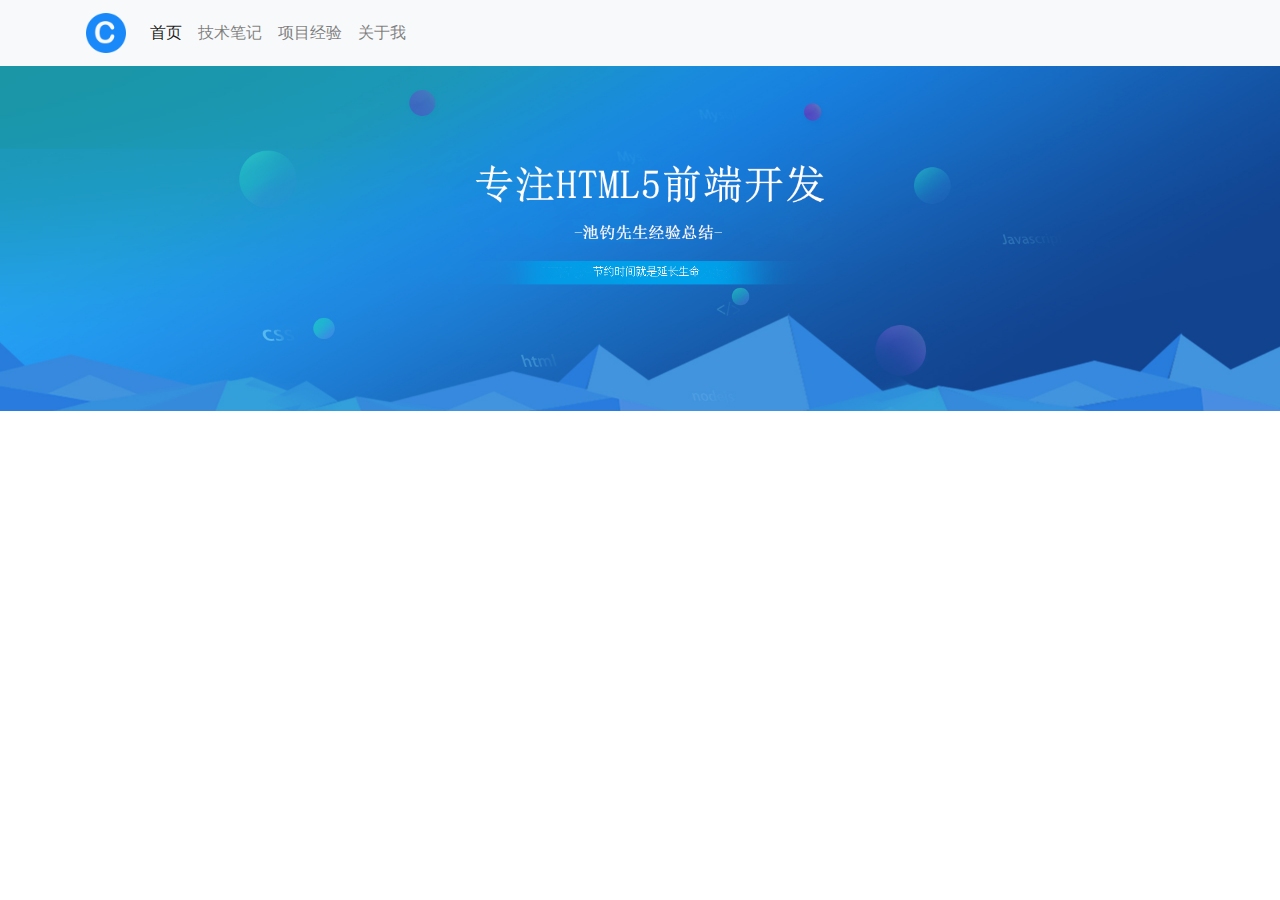
<file: index.html>
<!DOCTYPE html>
<html lang="en">

<head>
    <meta charset="UTF-8">
    <meta name="viewport" content="width=device-width, initial-scale=1.0">

    <!-- 样式引入 -->
    <link rel="stylesheet" href="./assets/css/bootstrap.css">
    <link rel="stylesheet" href="./assets/css/index.min.css">


    <title>池钓先生的空间</title>
</head>

<body>
    <!-- 加载中... -->
    <div class="loader-holder">
		<div class="loader">
			<div class="side"></div>
			<div class="side"></div>
			<div class="side"></div>
			<div class="side"></div>
			<div class="side"></div>
			<div class="side"></div>
			<div class="side"></div>
			<div class="side"></div>
		</div>
    </div>
    
    <!-- 导航条标签开始 -->
    <div class="nav_bar_ w-100 d-block d-lg-none">
        <nav class="navbar navbar-expand-lg navbar-light bg-light">
            <a class="navbar-brand" href="#"><img src="./assets/images/logo.png" class="logo_" alt=""></a>
            <button class="navbar-toggler" type="button" data-toggle="collapse" data-target="#navbarNavDropdown"
                aria-controls="navbarNavDropdown" aria-expanded="false" aria-label="Toggle navigation">
                <span class="navbar-toggler-icon"></span>
            </button>
            <div class="collapse navbar-collapse" id="navbarNavDropdown">
                <ul class="navbar-nav">
                    <li class="nav-item active">
                        <a class="nav-link" href="#">首页 <span class="sr-only">(current)</span></a>
                    </li>
                    <li class="nav-item">
                        <a class="nav-link" href="#">技术笔记</a>
                    </li>
                    <li class="nav-item">
                        <a class="nav-link" href="#">项目经验</a>
                    </li>
                    <li class="nav-item">
                        <a class="nav-link" href="#">关于我</a>
                    </li>
                </ul>
            </div>
        </nav>
    </div>
    <div class="nav_bar_ w-100 d-none d-lg-block">
        <nav class="navbar navbar-expand-lg navbar-light bg-light container">
            <a class="navbar-brand" href="#"><img src="./assets/images/logo.png" class="logo_" alt=""></a>
            <div class="collapse navbar-collapse" id="navbarNavDropdown">
                <ul class="navbar-nav">
                    <li class="nav-item active">
                        <a class="nav-link" href="#">首页 <span class="sr-only">(current)</span></a>
                    </li>
                    <li class="nav-item">
                        <a class="nav-link" href="#">技术笔记</a>
                    </li>
                    <li class="nav-item">
                        <a class="nav-link" href="#">项目经验</a>
                    </li>
                    <li class="nav-item">
                        <a class="nav-link" href="#">关于我</a>
                    </li>
                </ul>
            </div>
        </nav>
    </div>
    <!-- 导航条标签结束 -->

    <!-- 背景板标签开始 -->
    <div class="jumbotron jumbotron-fluid">
        <img class="banner_ banner_02_ d-none d-lg-block" src="./assets/images/banner_02.png" alt="">
        <img class="banner_ banner_03_ d-block d-lg-none" src="./assets/images/banner_03.png" alt="">
    </div>
    <!-- 背景板标签结束 -->



    <!-- js文件引入 -->
    <script src="./assets/js/jquery.js"></script>
    <script src="./assets/js/popper.js"></script>
    <script src="./assets/js/bootstrap.js"></script>
    <script src="./assets/js/index.js"></script>
</body>

</html>
</file>
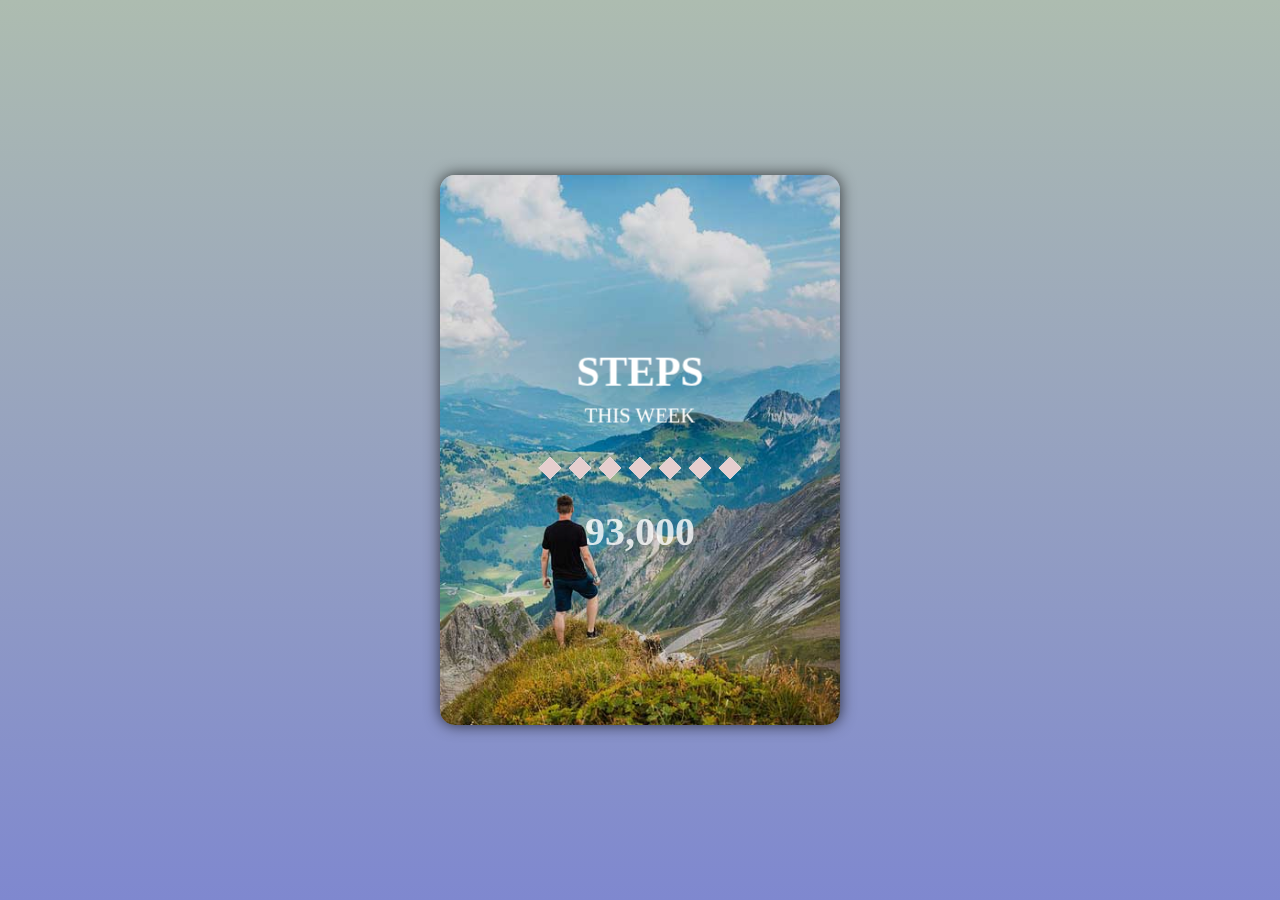
<file: projects/3D柱状图统计表.html>
<!DOCTYPE html>
<html lang="en">
<head>
    <meta charset="UTF-8">
    <meta name="viewport" content="width=device-width, initial-scale=1.0">
    <title>3D柱形统计表</title>

    <style>
        * {
            margin: 0;
            padding: 0;
            user-select: none;
            font-family: 'Asar', serif;
        }

        html,
        body {
            width: 100%;
            height: 100%;
            overflow: hidden;
            transform-style: preserve-3d;
        }

        .page {
            background: linear-gradient(to top,rgba(127, 136, 207),rgb(173, 188, 176));
            width: 100%;
            height: 100%;
            display: flex;
            justify-content: center;
            align-items: center;
        }

        .box {
            perspective: 1500px;
            transform-style: preserve-3d;
            display: flex;
            justify-content: center;
            align-items: center;
        }

        .card {
            width: 250px;
            height: 300px;
            background-image: url("./assets/images/bg.jpg");
            background-size: cover;
            border-radius: 10px;
            box-shadow: 0 0 10px 0px rgba(0, 0, 0, .7);
            
            display: flex;
            flex-direction: column;
            justify-content: center;
            align-items: center;
            
            transition: all .6s;
            transform-style: preserve-3d;
        }

        .bgp {
            width: 100%;
            height: 100%;
            background-color: #000;
            border-radius: 10px;
            position: absolute;
            
            transition: all .6s;
            transform: translateZ(-20px);
        }

        .shade {
            width: 100%;
            height: 100%;
            background-color: rgba(0,0,0,.12);
            border-radius: 10px;
            position: absolute;

            transition: all .6s;
        }

        .text {
            color: white;
            
        }

        h2 {
            font-size: 30px;
            line-height: 45px;
            transform: translateZ(60px);
            transition: all .6s;
        }

        p {
            transition: all .6s;
            transform: translateZ(50px);
        }

        h3 {
            font-size: 28px;
            transition: all .6s;
            opacity: .8;
        }

        .chart {
            /* background-color: red; */
            width: 100%;
            height: 50px;

            display: flex;
            justify-content: center;
            align-items: center;
            transform-style: preserve-3d;
        }

        .bar {
            background-color: #fff;
            width: 16px;
            height: 16px;
            margin: 7px;

            transform-style: preserve-3d;
            transform: rotateZ(-45deg);
        }

        .bar span {
            background: linear-gradient(to right, #a3bacc,#cbc4ca);
            display: block;
            width: 0px;
            height: 16px;
            text-align: right;
            overflow: hidden;

            transform-origin: left;
            transform: rotateY(-90deg);
            transition: all .6s;
        }

        .bar::before {
            content: "";
            background: linear-gradient(to right, #a3bacc,#cbc4ca);
            display: block;
            width: 0px;
            height: 16px;
            position: absolute;

            transform-origin: left;
            transform: rotateY(-90deg) rotateX(-90deg) translateY(8px) translateZ(8px);
            transition: all .6s;
        }

        .bar::after {
            background-color: #e6cece;
            content: "";
            display: block;
            width: 16px;
            height: 16px;

            transform: translateY(-16px) translateZ(0px);
            transition: all .6s;
        }

        @media (min-height: 600px) {
            .card {
                width: 400px;
                height: 550px;
                border-radius: 15px;
                box-shadow: 0 0 15px 0px rgba(0, 0, 0, .7);
            }

            .bgp {
                width: 100%;
                height: 100%;
                border-radius: 15px;
                background-color: #000;
            }

            .shade {
                width: 100%;
                height: 100%;
                background-color: rgba(0,0,0,.12);
                border-radius: 15px;
            }

            h2 {
                font-size: 40px;
                line-height: 60px;
            }

            p {
                font-size: 20px;
            }

            h3 {
                font-size: 40px;
            }

            .chart {
                height: 80px;
            }
        }

        .changecard {
            transform: rotateX(65deg) translate3d(0px,100px,-50px);
        }

        .changebgp {
            transform: translateZ(-20px);
            box-shadow: 0 0 30px 5px rgba(0, 0, 0, 1);
        }

        .changeshade {
            background-color: rgba(49, 55, 82,.65);
        }

        .steps {
            opacity: 0;
        }

        .num {
            transform: translateZ(35px) translateY(70px);
        }

        .width200 {
            width: 200px;
        }

        .width100 {
            width: 100px;
        }

        .width150 {
            width: 150px;
        }

        .width240 {
            width: 240px;
        }

        .width70 {
            width: 70px;
        }
    </style>

</head>
<body>
    <div class="page">
        <div class="box">
            <div class="card">
                <div class="shade"></div>
                <div class="bgp"></div>

                <h2 class="text">STEPS</h2>
                <p class="text">THIS WEEK</p>
                <div class="chart">
                    <div class="bar bar1"><span>20,000</span></div>
                    <div class="bar bar2"><span>10,000</span></div>
                    <div class="bar bar3"><span>15,000</span></div>
                    <div class="bar bar4"><span>24,000</span></div>
                    <div class="bar bar5"><span>7,000</span></div>
                    <div class="bar bar6"><span>7,000</span></div>
                    <div class="bar bar7"><span>10,000</span></div>
                </div>
                <h3 class="text">93,000</h3>
            </div>    
        </div>
    </div>
</body>

<script>
    let page = document.querySelector('.page');
    let card = document.querySelector('.card');
    let shade = document.querySelector('.shade');
    let bgp = document.querySelector('.bgp');
    let h2 = document.querySelector('h2');
    let p = document.querySelector('p');
    let h3 = document.querySelector('h3');
    let span = document.querySelectorAll('span');
    let bars = document.querySelectorAll('.bar');

    let flag = true;
    let arr = [200,100,150,240,70,70,100];

    page.addEventListener('click', change);

    function change () {
        card.classList.toggle('changecard')
        bgp.classList.toggle('changebgp')
        shade.classList.toggle('changeshade')
        h2.classList.toggle('steps');
        p.classList.toggle('steps');
        h3.classList.toggle('num');

        if (flag) {
            flag = !flag;
            
            document.styleSheets[0].addRule('.bar1::before','width:'+arr[0]+'px');
            document.styleSheets[0].addRule('.bar2::before','width:'+arr[1]+'px');
            document.styleSheets[0].addRule('.bar3::before','width:'+arr[2]+'px');
            document.styleSheets[0].addRule('.bar4::before','width:'+arr[3]+'px');
            document.styleSheets[0].addRule('.bar5::before','width:'+arr[4]+'px');
            document.styleSheets[0].addRule('.bar6::before','width:'+arr[5]+'px');
            document.styleSheets[0].addRule('.bar7::before','width:'+arr[6]+'px');

            document.styleSheets[0].addRule('.bar1::after','transform: translateY(-16px) translateZ('+arr[0]+'px);');
            document.styleSheets[0].addRule('.bar2::after','transform: translateY(-16px) translateZ('+arr[1]+'px);');
            document.styleSheets[0].addRule('.bar3::after','transform: translateY(-16px) translateZ('+arr[2]+'px);');
            document.styleSheets[0].addRule('.bar4::after','transform: translateY(-16px) translateZ('+arr[3]+'px);');
            document.styleSheets[0].addRule('.bar5::after','transform: translateY(-16px) translateZ('+arr[4]+'px);');
            document.styleSheets[0].addRule('.bar6::after','transform: translateY(-16px) translateZ('+arr[5]+'px);');
            document.styleSheets[0].addRule('.bar7::after','transform: translateY(-16px) translateZ('+arr[6]+'px);');

            for ( let i = 0; i < arr.length; i ++ ) {
                span[i].style.width = arr[i] + 'px';
                bars[i].style.transform = 'rotateZ(-60deg)';
            }

            return
        }

        if (!flag) {
            flag = !flag;

            for ( let i = 0; i < arr.length; i ++ ) {
                span[i].style.width = 0 + 'px';
                document.styleSheets[0].addRule('.bar::before','width:0px');
                document.styleSheets[0].addRule('.bar::after','transform: translateY(-16px) translateZ(0px);');
                bars[i].style.transform = 'rotateZ(-45deg)';
            }

            return
        }
    }
</script>

</html>
</file>
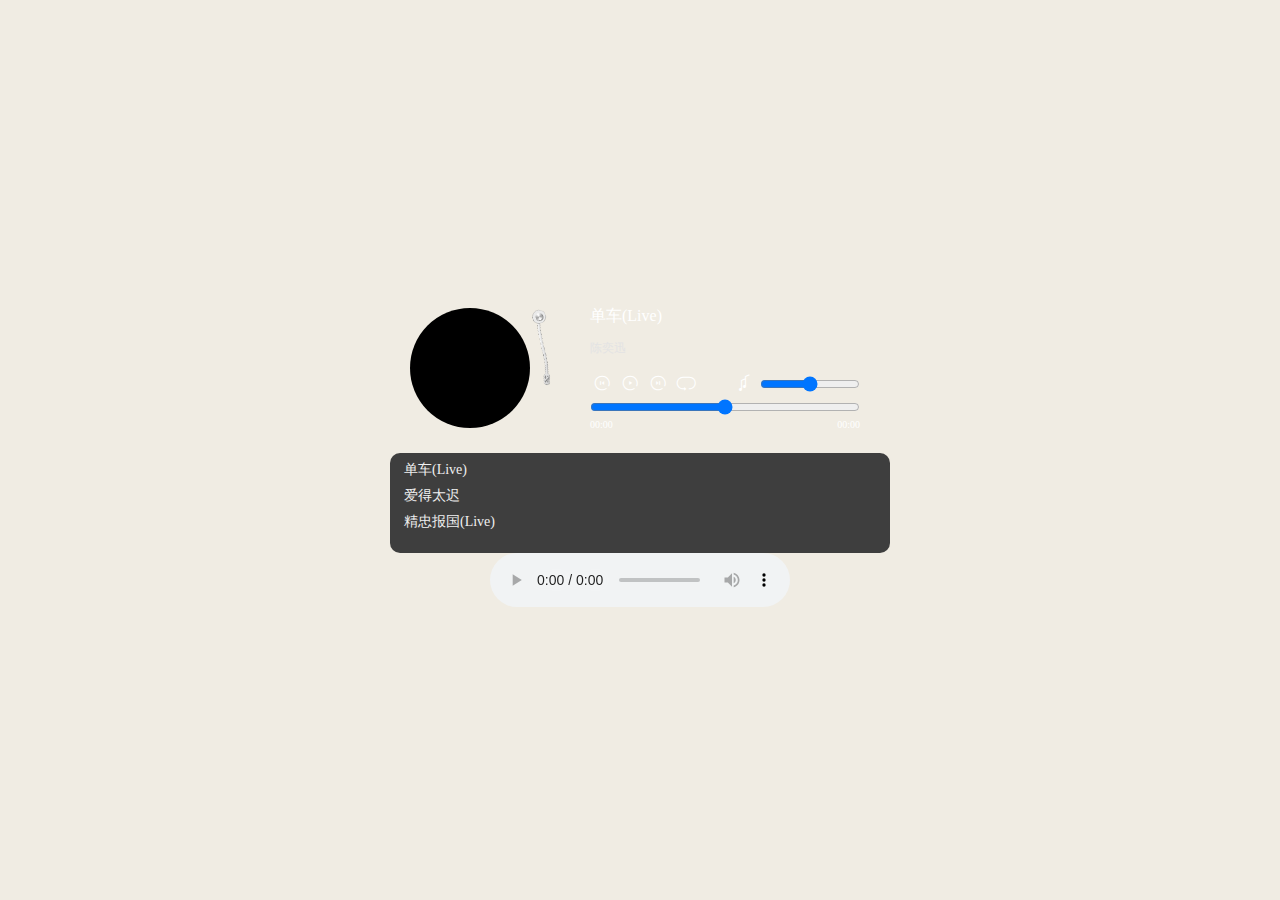
<file: projects/audioplayer.html>
<!DOCTYPE html>
<html lang="en">
<head>
    <meta charset="UTF-8">
    <meta name="viewport" content="width=device-width, initial-scale=1.0">
    <link rel="stylesheet" href="./assets/css/audioplayer.css">
    <script src="./assets/js/audioplayer.js"></script>
    
    <title>CDmusic</title>
</head>
<body>

    <div class="contain">
        <div class="audio">
            <div class="bg"></div>
            <div class="disk">
                <div class="singer"></div>
                <div class="cdtou"></div>
            </div>

            <div class="details">
                <div class="name"></div>
                <div class="singername"></div>
                <div class="controlsbox">
                    <div class="key">
                        <div class="controls">
                            <span class="iconfont" id="previouw">&#xe60d;</span>
                            <span class="iconfont" id="play">&#xe60e;</span>
                            <span class="iconfont" id="next">&#xe610;</span>
                            <span class="iconfont" id="loop">&#xe611;</span>
                        </div>
                        <div class="volume">
                            <span class="iconfont">&#xe612;</span>
                            <input type="range">
                        </div>
                    </div>

                    <div class="progressbar">
                        <input type="range">
                        <div class="time">
                            <span class="start">00:00</span>
                            <span class="stop">00:00</span>
                        </div>
                    </div>
                </div>
            </div>
        </div>

        <div class="list">
            <ul>

            </ul>
        </div>

        <audio controls id="audio" preload="auto" src="https://music.163.com/song/media/outer/url?id=5240533"></audio>
    </div>

</body>
</html>
</file>
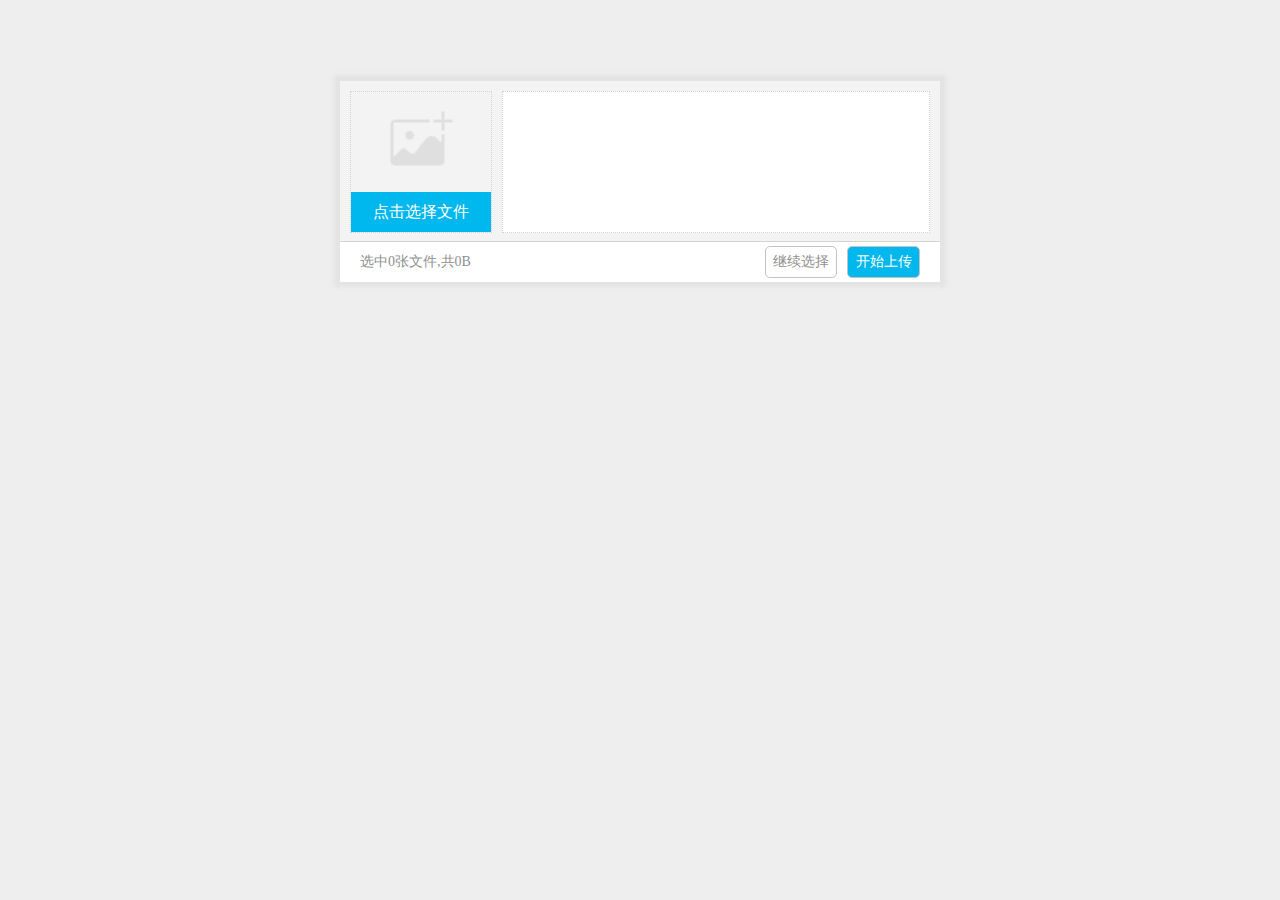
<file: projects/图片上传.html>
<!DOCTYPE html>
<html lang="en">

<head>
    <meta charset="UTF-8">
    <meta name="viewport" content="width=device-width, initial-scale=1.0">
    <title>图片上传</title>

    <style>
        * {
            margin: 0;
            padding: 0;
            user-select: none;
            list-style-type: none;
        }

        body {
            background-color: #eee;
        }

        .container-box {
            background-color: #f3f3f3;
            width: 600px;
            height: 200px;
            margin: 80px auto;
            border: 1px solid #e3e3e3;
            box-shadow: 0 0 5px 5px #e3e3e3;
            display: flex;
            flex-wrap: wrap;
        }

        .upload-box {
            width: 600px;
            height: 160px;
            display: flex;
        }

        .upload {
            width: 140px;
            height: 140px;
            border: 1px dotted #d3d3d3;
            margin: 10px;
            background-image: url('./assets/images/add_img.png');
            background-repeat: no-repeat;
            background-position: 50% 20%;
            position: relative;
        }

        #inputBox {
            width: 100%;
            height: 40px;
            opacity: 0;
            position: absolute;
            bottom: 0;
        }

        .upload-text {
            position: absolute;
            bottom: 0;
            width: 100%;
            height: 40px;
            line-height: 40px;
            text-align: center;
            color: #fff;
            background-color: #00b7ee;
            cursor: pointer;
        }

        .upload-text:hover {
            background-color: #00a2d4;
        }

        .preview {
            background-color: #fff;
            height: 140px;
            flex: 1;
            margin: 10px;
            margin-left: 0;
            border: 1px dotted #d3d3d3;
            display: flex;
            flex-wrap: wrap;
            justify-content: space-evenly;
            align-items: center;
            overflow: auto;
        }

        .preview img {
            width: 80px;
            height: 80px;
            cursor: pointer;
        }

        .preview li {
            position: relative;
            border: 1px solid skyblue;
        }

        .preview .del {
            display: block;
            position: absolute;
            top: 0;
            right: 0;
            width: 20px;
            height: 20px;
            border-bottom-left-radius: 30px;
            text-align: right;
            font-size: 16px;
            line-height: 16px;
            background-color: skyblue;
            cursor: pointer;
        }

        .state-box {
            background-color: #fff;
            width: 600px;
            height: 40px;
            border-top: 1px solid #d3d3d3;
            padding-right: 10px;
            font-size: 14px;
            color: #909090;
            display: flex;
        }

        .prompt {
            flex: 6;
            text-indent: 20px;
            line-height: 40px;
        }

        .btn {
            flex: 1;
            border: 1px solid #c3c3c3;
            height: 30px;
            line-height: 30px;
            text-align: center;
            align-self: center;
            margin-right: 10px;
            border-radius: 5px;
            cursor: pointer;
        }

        .uploading {
            background-color: #00b7ee;
            color: #fff;
        }

        .choose:hover {
            color: #333;
            border: 1px solid #333;
        }

        .uploading:hover {
            background-color: #00a2d4;
        }
    </style>
</head>

<body>

    <div class="container-box">
        <div class="upload-box">
            <div class="upload">
                <input type="file" id="inputBox" accept=".jpg, .jpeg, .png" multiple>
                <div class="upload-text">点击选择文件</div>
            </div>
            <!-- <div class="preview"></div> -->
            <ul class="preview">

            </ul>
        </div>
        <div class="state-box">
            <label class="prompt">选中0张文件,共0B</label>
            <span class="choose btn">继续选择</span>
            <span class="uploading btn">开始上传</span>
        </div>
    </div>

    <script>
        class Upload {
            constructor() {
                this.size = 0,
                    this.num = 0
            }
            clickAdd() {
                let _this = this;
                let sum = 0;
                let uploadText = document.querySelector('.upload-text');
                let inputBox = document.querySelector('#inputBox');
                let choose = document.querySelector('.choose');

                uploadText.onclick = () => {
                    inputBox.click();
                }

                inputBox.addEventListener('change', function () {

                    // Array.from(inputBox.files).map((v,i) => {
                    //     console.log(v)
                    //     console.log(i)
                    //     let reader = new FileReader();
                    //     reader.readAsDataURL(v);
                    //     reader.onload = function() {
                    //         console.log(this.result);
                    //     }
                    // })

                    let prompt = document.querySelector('.prompt');
                    for (let i = 0; i < inputBox.files.length; i++) {
                        if (inputBox.files[i].size >= 1 * 1024 * 1024) {
                            continue
                        }
                        _this.size += inputBox.files[i].size;
                        let reader = new FileReader();
                        reader.readAsDataURL(inputBox.files[i]);
                        reader.onload = function () {
                            _this.createImg(this.result, inputBox.files[i].size)
                        }
                        sum = i;
                    }
                    _this.num += sum + 1;
                    prompt.innerHTML = `新增${_this.num}张文件,共${_this.size}B`;
                })
                choose.onclick = () => {
                    inputBox.click();
                }
            }
            createImg(src, size) {
                let ul = document.querySelector('.preview');
                let li = document.createElement('li');
                let img = document.createElement('img');
                let div = document.createElement('div');
                div.className = 'del';
                div.innerHTML = '✘';
                img.src = src;
                img.setAttribute('size', size);
                li.appendChild(div);
                li.appendChild(img);
                ul.appendChild(li);

                this.delImg();
                this.enlarge();
            }
            delImg() {
                let _this = this;
                let del = document.querySelectorAll('.del');
                let prompt = document.querySelector('.prompt');

                Array.from(del).map(v => {
                    v.onclick = () => {
                        v.parentElement.remove();
                        let img = v.nextElementSibling;
                        _this.num--;
                        _this.size = _this.size - img.getAttribute('size');

                        prompt.innerHTML = `新增${_this.num}张文件,共${_this.size}B`;
                    }
                })
            }
            enlarge() {
                let img = document.querySelectorAll('img');

                Array.from(img).map(v => {
                    v.onclick = () => {
                        let body = document.querySelector('body');
                        let bg = document.createElement('div');
                        let img = document.createElement('img');
                        img.src = v.src;
                        bg.style = 'width:100vw;height:100vh;background-color:rgba(0,0,0,.2);position:absolute;top:0;left:0;display:flex;justify-content:center;align-items:center;'
                        bg.appendChild(img);
                        body.appendChild(bg);

                        bg.onclick = () => {
                            bg.remove();
                        }
                    }
                })
            }
        }

        let upload = new Upload();
        upload.clickAdd();
    </script>
</body>

</html>
</file>
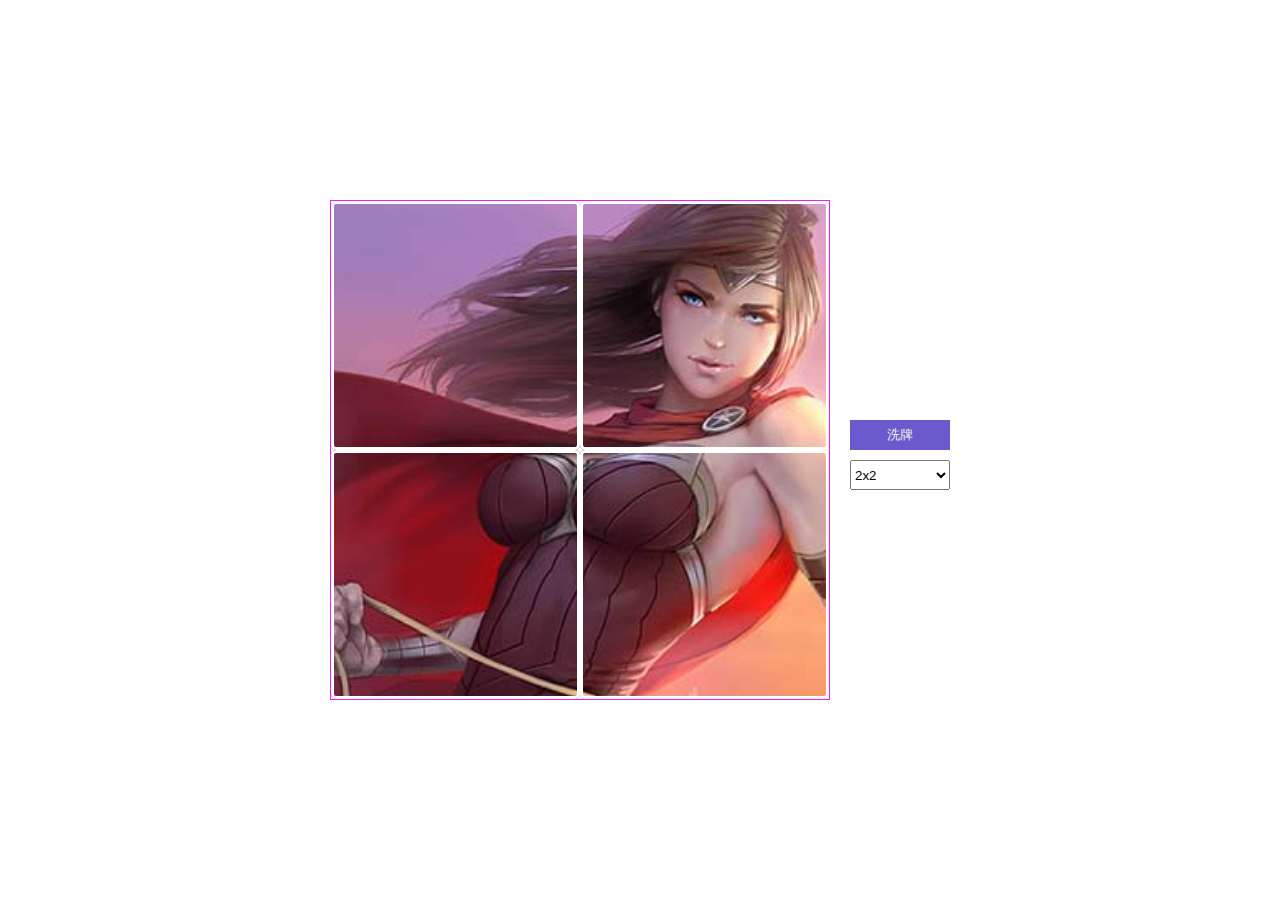
<file: projects/拼图.html>
<!DOCTYPE html>
<html lang="en">
<head>
    <meta charset="UTF-8">
    <meta name="viewport" content="width=device-width, initial-scale=1.0">
    <title>拼图</title>
    
    <style>
        * {
            margin: 0;
            padding: 0;
            box-sizing: border-box;
        }

        body {
            height: 100vh;
            display: flex;
            justify-content: center;
            align-items: center;
        }


        ul {
            width: 500px;
            height: 500px;
            list-style-type: none;
            border: 1px solid #f01ef3;
            position: relative;
        }

        @media (max-width: 625px) {
            ul {
                width: 300px;
                height: 300px;
            }
        }
        ul li {
            background-image: url("./assets/images/jq22.jpg");
            border-radius: 5px;
            box-shadow: 0 0 0 3px white inset;
            position: absolute;
            top: 0;
            left: 0;
            transition: all .3s;
        }

        .controls {
            width: 100px;
            margin-left: 20px;
            display: flex;
            flex-wrap: wrap;
            flex-direction: column;
            justify-content: space-around;
        }

        button {
            width: 100px;
            height: 30px;
            margin: 10px 0; 
            cursor: pointer;
            outline: none;
            border: none;
            background-color: slateblue;
            color: #f0f0f0;
        }

        select {
            width: 100px;
            height: 30px;
        }
    </style>

</head>
<body>
    <ul class="puzzle">

    </ul>

    <div class="controls">
        <button>洗牌</button>
        <select>
            <option value="2">2x2</option>
            <option value="4">4x4</option>
            <option value="6">6x6</option>
            <option value="9">9x9</option>
        </select>
        <label></label>
    </div>

    <script>

        var _this = null;
        function Puzzle(map,size) {
            this.size = size || 2;
            this.map = document.querySelector(map);

            this.cards = null;
            this.num = 0;
            _this = this;
        }

        Puzzle.prototype.show = function() {
            this.map.innerHTML = '';

            for (var i = 0; i < this.size*this.size; i ++ ) {
                var li = document.createElement('li');
                li.style.width = 100 / this.size + '%';
                li.style.height = 100 / this.size + '%';

                li.style.backgroundPosition = (i%this.size) * -100 + '% ' + Math.floor(i/this.size) * -100 + '%';

                li.style.left = (i%this.size) * (100/this.size) + '%';
                li.style.top = Math.floor(i/this.size) * (100/this.size) + '%';

                li.style.backgroundSize = this.size * 100 + '% auto';
                
                li.draggable = 'true';

                li.id = 'card' + i;
                
                this.map.appendChild(li);
            }
        }

        Puzzle.prototype.wash = function() {
            // console.log('洗牌');
            document.querySelector('label').innerHTML = '';
            this.cards = this.map.querySelectorAll('li');
            
            function random() {
                return Math.floor(Math.random()*this.size*this.size);
            }

            var arr = [];
            for (var i = 0; i < this.size*this.size; i ++ ) {
                arr.push(i);
            }

            var tmp = [];
            for (var i = 0; i < this.size*this.size; i ++ ) {
                tmp.push(arr.splice(Math.floor(Math.random()*arr.length),1)[0]);
            }

            this.cards.forEach(function(val,ind) {
                val.style.left = (tmp[ind]%_this.size) * (100/_this.size) + '%';
                val.style.top = Math.floor(tmp[ind]/_this.size) * (100/_this.size) + '%';
            })
        }

        Puzzle.prototype.drag = function() {
            this.cards = this.map.querySelectorAll('li');

            this.cards.forEach(function(val,ind) {
                val.ondragstart = function(event) {
                    event.dataTransfer.setData('text',event.target.id);
                };

                val.ondragover = function(event) {
                    event.preventDefault();
                };

                val.ondrop = function(event) {
                    console.log(_this.num);
                    _this.num ++;
                    var e1 = event.target;
                    var e2 = document.getElementById(event.dataTransfer.getData('text'));

                    var tmp = {
                        top : e1.style.top,
                        left : e1.style.left
                    };

                    e1.style.top = e2.style.top;
                    e1.style.left = e2.style.left;

                    e2.style.top = tmp.top;
                    e2.style.left = tmp.left;

                    var check = Array.prototype.every.call(_this.cards,function(val,ind){
                        return (
                            parseInt(val.style.top) == parseInt(Math.floor(ind/_this.size) * (100/_this.size) + '%') && parseInt(val.style.left) == parseInt((ind%_this.size) * (100/_this.size) + '%')
                        );
                    });

                    if (check) {
                        console.log('成功');
                        document.querySelector('label').innerHTML = '拼图成功,步数'+_this.num;
                    }
                }
            })
        }


        var puzzle = new Puzzle('.puzzle');
        puzzle.show();
        puzzle.drag();

        var btn = document.querySelector('button');
        btn.onclick = function() {
            puzzle.wash();
        }

        var select = document.querySelector('select');
        select.onchange = function() {
            document.querySelector('label').innerHTML = '';
            var size = select.value;
            puzzle = new Puzzle('.puzzle',size);
            puzzle.show();
            puzzle.drag();

        }

    </script>
</body>
</html>
</file>
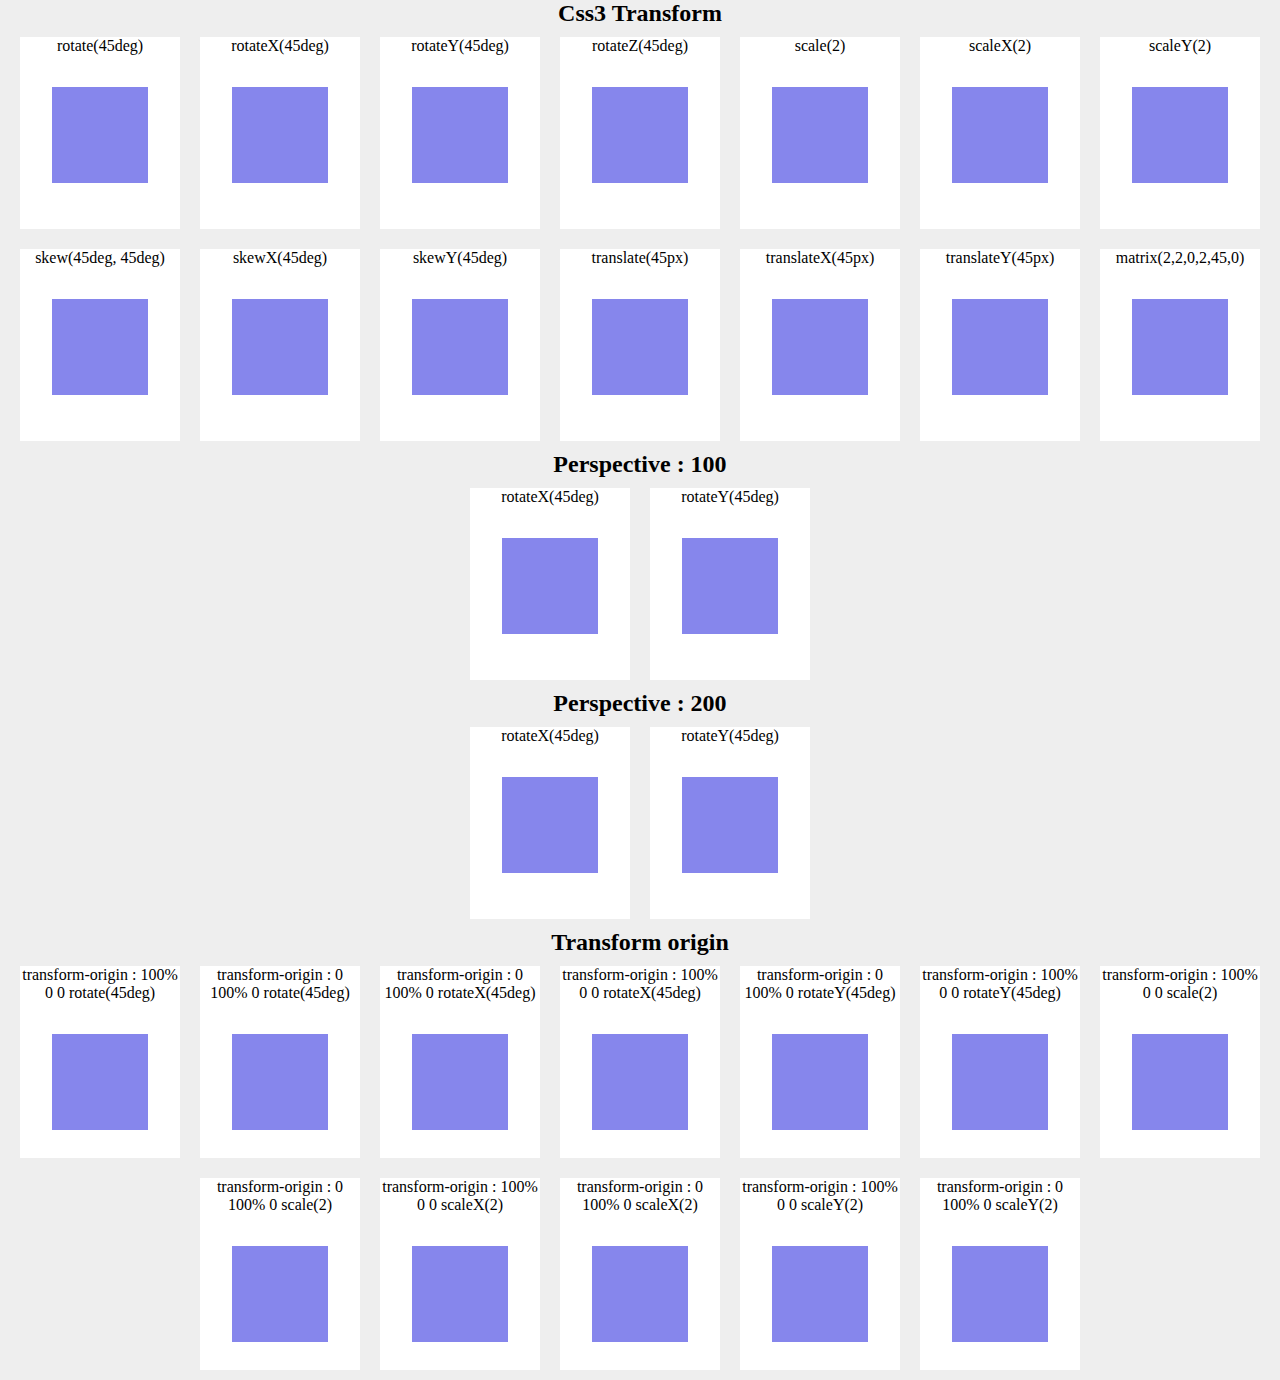
<file: projects/旋转跳跃不停歇.html>
<!DOCTYPE html>
<html lang="en">
<head>
    <meta charset="UTF-8">
    <meta name="viewport" content="width=device-width, initial-scale=1.0">
    <title>2d3d效果</title>

    <style>

        * {
            margin: 0;
            padding: 0;
            user-select: none;
        }

        .desktop {
            background-color: #eee;
            position: absolute;
            top: 0;
            right: 0;
            left: 0;
            
            /* 使子元素换行并居中 */
            display: flex;
            flex-wrap: wrap;
            justify-content: center;
        }

        .box {
            background-color: white;
            width: 10rem;
            height: 12rem;
            margin: 10px;
            text-align: center;
        }

        .conbg {
            background-color: #e0e0e0;
            width: 6rem;
            height: 6rem;
            margin: 2rem;
            cursor: pointer;
        }
        
        .conchange {
            background-color: rgba(0,0,255,.4);
            width: 6rem;
            height: 6rem;
                        
            /* 过渡属性 */
            transition: all .25s linear;
        }

        .text {
            font-size: 1.5rem;
            font-weight: bold;
            width: 100%;
            text-align: center;
        }

        .con1:hover .conchange {
            transform: rotate(45deg);
        }

        .con2:hover .conchange {
            transform: rotateX(45deg);
        }

        .con3:hover .conchange {
            transform: rotateY(45deg);
        }

        .con4:hover .conchange {
            transform: rotateZ(45deg);
        }

        .con5:hover .conchange {
            transform: scale(2);
        }

        .con6:hover .conchange {
            transform: scaleX(2);
        }

        .con7:hover .conchange {
            transform: scaleY(2);
        }

        .con8:hover .conchange {
            transform: skew(45deg, 45deg);
        }

        .con9:hover .conchange {
            transform: skewX(45deg);
        }

        .con10:hover .conchange {
            transform: skewY(45deg);
        }

        .con11:hover .conchange {
            transform: translate(45px);
        }

        .con12:hover .conchange {
            transform: translateX(45px);
        }

        .con13:hover .conchange {
            transform: translateY(45px);
        }

        .con14:hover .conchange {
            transform: matrix(2,2,0,2,45,0);
        }

        .perspective1 {
            perspective: 100px;
        }

        .con15:hover .conchange {
            transform: rotateX(45deg);
        }

        .con16:hover .conchange {
            transform: rotateY(45deg);
        }

        .perspective2 {
            perspective: 200px;
        }

        .con17:hover .conchange {
            transform: rotateX(45deg);
        }

        .con18:hover .conchange {
            transform: rotateY(45deg);
        }

        .con19 .conchange{
            transform-origin : 100% 0 0;
        }
        .con19:hover .conchange {
            transform: rotate(45deg);
        }

        .con20 .conchange{
            transform-origin : 0 100% 0;
        }
        .con20:hover .conchange {
            transform: rotate(45deg);
        }

        .con21 .conchange{
            transform-origin : 0 100% 0;
        }
        .con21:hover .conchange {
            transform: rotateX(45deg);
        }

        .con22 .conchange{
            transform-origin : 100% 0 0;
        }
        .con22:hover .conchange {
            transform: rotateX(45deg);
        }

        .con23 .conchange{
            transform-origin : 0 100% 0;
        }
        .con23:hover .conchange {
            transform: rotateY(45deg);
        }

        .con24 .conchange{
            transform-origin : 100% 0 0;
        }
        .con24:hover .conchange {
            transform: rotateY(45deg);
        }

        .con25 .conchange{
            transform-origin : 0 100% 0;
        }
        .con25:hover .conchange {
            transform: scale(2);
        }

        .con26 .conchange{
            transform-origin : 100% 0 0;
        }
        .con26:hover .conchange {
            transform: scale(2);
        }

        .con27 .conchange{
            transform-origin : 100% 0 0;
        }
        .con27:hover .conchange {
            transform: scaleX(2);
        }

        .con28 .conchange{
            transform-origin : 0 100% 0;
        }
        .con28:hover .conchange {
            transform: scaleX(2);
        }

        .con29 .conchange{
            transform-origin : 100% 0 0;
        }
        .con29:hover .conchange {
            transform: scaleY(2);
        }

        .con30 .conchange{
            transform-origin : 0 100% 0;
        }
        .con30:hover .conchange {
            transform: scaleY(2);
        }

    </style>
</head>
<body>

    <!-- 主页面 -->
    <div class="desktop">  

        <div class="text">Css3 Transform</div>

        <div class="box">
            rotate(45deg)
            <div class="conbg con1">
                <div class="conchange"></div>
            </div>
        </div>
        <div class="box">
            rotateX(45deg)
            <div class="conbg con2">
                <div class="conchange"></div>
            </div>
        </div>
        <div class="box">
            rotateY(45deg)
            <div class="conbg con3">
                <div class="conchange"></div>
            </div>
        </div>
        <div class="box">
            rotateZ(45deg)
            <div class="conbg con4">
                <div class="conchange"></div>
            </div>
        </div>
        <div class="box">
            scale(2)
            <div class="conbg con5">
                <div class="conchange"></div>
            </div>
        </div>
        <div class="box">
            scaleX(2)
            <div class="conbg con6">
                <div class="conchange"></div>
            </div>
        </div>
        <div class="box">
            scaleY(2)
            <div class="conbg con7">
                <div class="conchange"></div>
            </div>
        </div>
        <div class="box">
            skew(45deg, 45deg)
            <div class="conbg con8">
                <div class="conchange"></div>
            </div>
        </div>
        <div class="box">
            skewX(45deg)
            <div class="conbg con9">
                <div class="conchange"></div>
            </div>
        </div>
        <div class="box">
            skewY(45deg)
            <div class="conbg con10">
                <div class="conchange"></div>
            </div>
        </div>
        <div class="box">
            translate(45px)
            <div class="conbg con11">
                <div class="conchange"></div>
            </div>
        </div>
        <div class="box">
            translateX(45px)
            <div class="conbg con12">
                <div class="conchange"></div>
            </div>
        </div>
        <div class="box">
            translateY(45px)
            <div class="conbg con13">
                <div class="conchange"></div>
            </div>
        </div>
        <div class="box">
            matrix(2,2,0,2,45,0)
            <div class="conbg con14">
                <div class="conchange"></div>
            </div>
        </div>

        <div class="text">Perspective : 100</div>

        <div class="box">
            rotateX(45deg)
            <div class="conbg con15 perspective1">
                <div class="conchange"></div>
            </div>
        </div>
        <div class="box">
            rotateY(45deg)
            <div class="conbg con16 perspective1">
                <div class="conchange"></div>
            </div>
        </div>

        <div class="text">Perspective : 200</div>

        <div class="box">
            rotateX(45deg)
            <div class="conbg con17 perspective2">
                <div class="conchange"></div>
            </div>
        </div>
        <div class="box">
            rotateY(45deg)
            <div class="conbg con18 perspective2">
                <div class="conchange"></div>
            </div>
        </div>

        <div class="text">Transform origin</div>

        <div class="box">
            transform-origin : 100% 0 0 rotate(45deg)
            <div class="conbg con19">
                <div class="conchange"></div>
            </div>
        </div>
        <div class="box">
            transform-origin : 0 100% 0 rotate(45deg)
            <div class="conbg con20">
                <div class="conchange"></div>
            </div>
        </div>
        <div class="box">
            transform-origin : 0 100% 0 rotateX(45deg)
            <div class="conbg con21 perspective2">
                <div class="conchange"></div>
            </div>
        </div>
        <div class="box">
            transform-origin : 100% 0 0 rotateX(45deg)
            <div class="conbg con22 perspective2">
                <div class="conchange"></div>
            </div>
        </div>
        <div class="box">
            transform-origin : 0 100% 0 rotateY(45deg)
            <div class="conbg con23 perspective2">
                <div class="conchange"></div>
            </div>
        </div>
        <div class="box">
            transform-origin : 100% 0 0 rotateY(45deg)
            <div class="conbg con24 perspective2">
                <div class="conchange"></div>
            </div>
        </div>
        <div class="box">
            transform-origin : 100% 0 0 scale(2)
            <div class="conbg con25">
                <div class="conchange"></div>
            </div>
        </div>
        <div class="box">
            transform-origin : 0 100% 0 scale(2)
            <div class="conbg con26">
                <div class="conchange"></div>
            </div>
        </div>
        <div class="box">
            transform-origin : 100% 0 0 scaleX(2)
            <div class="conbg con27">
                <div class="conchange"></div>
            </div>
        </div>
        <div class="box">
            transform-origin : 0 100% 0 scaleX(2)
            <div class="conbg con28">
                <div class="conchange"></div>
            </div>
        </div>
        <div class="box">
            transform-origin : 100% 0 0 scaleY(2)
            <div class="conbg con29">
                <div class="conchange"></div>
            </div>
        </div>
        <div class="box">
            transform-origin : 0 100% 0 scaleY(2)
            <div class="conbg con30">
                <div class="conchange"></div>
            </div>
        </div>

    </div>

</body>
</html>
</file>
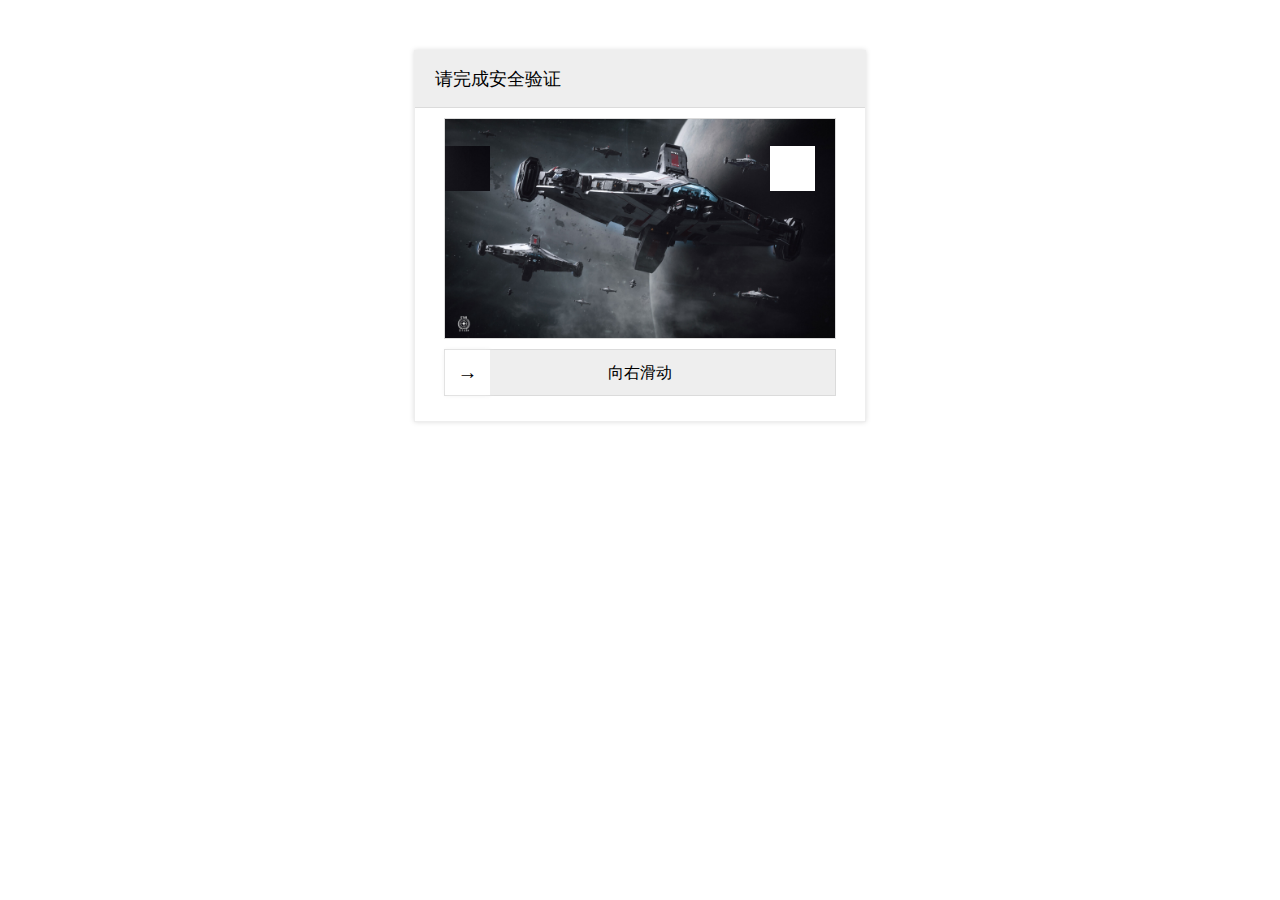
<file: projects/滑块验证.html>
<!DOCTYPE html>
<html lang="en">
<head>
    <meta charset="UTF-8">
    <meta name="viewport" content="width=device-width, initial-scale=1.0">
    <title>滑块验证</title>

    <style>
        * {
            margin: 0;
            padding: 0;
            user-select: none;
        }

        .volid-box {
            width: 450px;
            height: 370px;
            margin: 50px auto;
            border: 1px solid #eee;
            box-shadow: 0 0 5px 0 #dbdbdb;
        }

        .title {
            background-color: #eee;
            font-size: 18px;
            font-weight: 300;
            padding: 16px 20px;
            border-bottom: 1px solid #dbdbdb;
        }

        .volid-bg {
            background-image: url('./assets/images/sliderbg.png');
            background-repeat: no-repeat;
            background-size: 100% 100%;
            width: 390px;
            height: 219px;
            margin: 10px auto 5px;
            border: 1px solid #dbdbdb;
            position: relative;
        }

        .puzzle-block {
            background-image: url('./assets/images/sliderbg.png');
            background-repeat: no-repeat;
            background-size: 390px 219px;
            background-position: 0 0;
            width: 45px;
            height: 45px;
            position: absolute;
            top: 0;
            left: 0;
        }
        
        .empty-block {
            background-color: #fff;
            width: 45px;
            height: 45px;
            position: absolute;
            top: 0;
            left: calc(100% - 50%);
        }
        
        .volid-slider {
            width: 390px;
            height: 45px;
            margin: 10px auto;
            border: 1px solid #dbdbdb;
            background-color: #eee;
            text-align: center;
            line-height: 45px;
            position: relative;
        }

        .sliding-block {
            background-color: #fff;
            width: 45px;
            height: 45px;
            box-shadow: 0 0 5px 0 #eee;
            text-align: center;
            line-height: 45px;
            font-weight: bold;
            font-size: 20px;
            cursor: pointer;
            position: absolute;
            top: 0;
            left: 0;
        }

        .mask {
            background-color: skyblue;
            width: 0;
            height: 45px;
            position: absolute;
            top: 0;
            left: 0;
        }
    </style>
</head>
<body>
    
    <div class="volid-box">
        <div class="title">请完成安全验证</div>
        <div class="volid-bg">
            <div class="empty-block"></div>
            <div class="puzzle-block"></div>
        </div>
        <div class="volid-slider">
            向右滑动
            <div class="mask"></div>
            <div class="sliding-block">→</div>
        </div>
    </div>

    <script>
        let puzzle = {
            X : 0,
            Y : 0,
            left : 0,
            // 滑块条volidSlider的offsetx
            offsetX : 0,
            // 滑块slidingBlock的offsetx
            onoffsetX : 0,
            // 滑块slidingBlock的offsetx最大值
            onoffsetXmax : 0,
            
            random : (min,max) => Math.floor(Math.random()*(max-min) + min),

            sliding : () => {
                let volidSlider = document.querySelector('.volid-slider');
                let slidingBlock = document.querySelector('.sliding-block');
                let mask = document.querySelector('.mask');

                let volidBg = document.querySelector('.volid-bg');
                let emptyBlock = document.querySelector('.empty-block');
                let puzzleBlock = document.querySelector('.puzzle-block');

                puzzle.X = puzzle.random(volidBg.offsetWidth/2,volidBg.offsetWidth-emptyBlock.offsetWidth);
                puzzle.Y = puzzle.random(0,volidBg.offsetHeight-emptyBlock.offsetHeight);

                emptyBlock.style.left = puzzle.X + 'px';
                emptyBlock.style.top = puzzle.Y + 'px';
                puzzleBlock.style.top = puzzle.Y + 'px';
                puzzleBlock.style.backgroundPosition = -puzzle.X + 'px ' + -puzzle.Y + 'px';

                slidingBlock.onmousedown = event => {
                    // console.log(event);

                    puzzle.onoffsetX = event.offsetX;
                    
                    window.onmousemove = event => {
                        // console.log(event);

                        puzzle.offsetX = volidSlider.offsetLeft;
                        puzzle.left = event.pageX - puzzle.offsetX - puzzle.onoffsetX;
                        puzzle.onoffsetXmax = volidSlider.offsetWidth - slidingBlock.offsetWidth;

                        if ( puzzle.left <= 0 ) {
                            puzzle.left = 0;
                        }

                        if ( puzzle.left >= puzzle.onoffsetXmax ) {
                            puzzle.left = puzzle.onoffsetXmax
                        }

                        slidingBlock.style.left = puzzle.left + 'px';
                        mask.style.width = puzzle.left + 'px';
                        puzzleBlock.style.left = puzzle.left + 'px';
                    }
                }

                window.onmouseup = () => {
                    window.onmousemove = null;

                    let err = puzzle.left - puzzle.X;
                    if ( err >= -5 && err <= 5 ) {
                        slidingBlock.onmousedown = null;
                        slidingBlock.innerHTML = '✔';
                        slidingBlock.style.color = 'lightgreen';
                    } else {
                        puzzle.left = 0;
                        slidingBlock.style.left = puzzle.left + 'px';
                        mask.style.width = puzzle.left + 'px';
                        puzzleBlock.style.left = puzzle.left + 'px';
                    }
                };
            }
        }
        
        puzzle.sliding();
    </script>
</body>
</html>
</file>
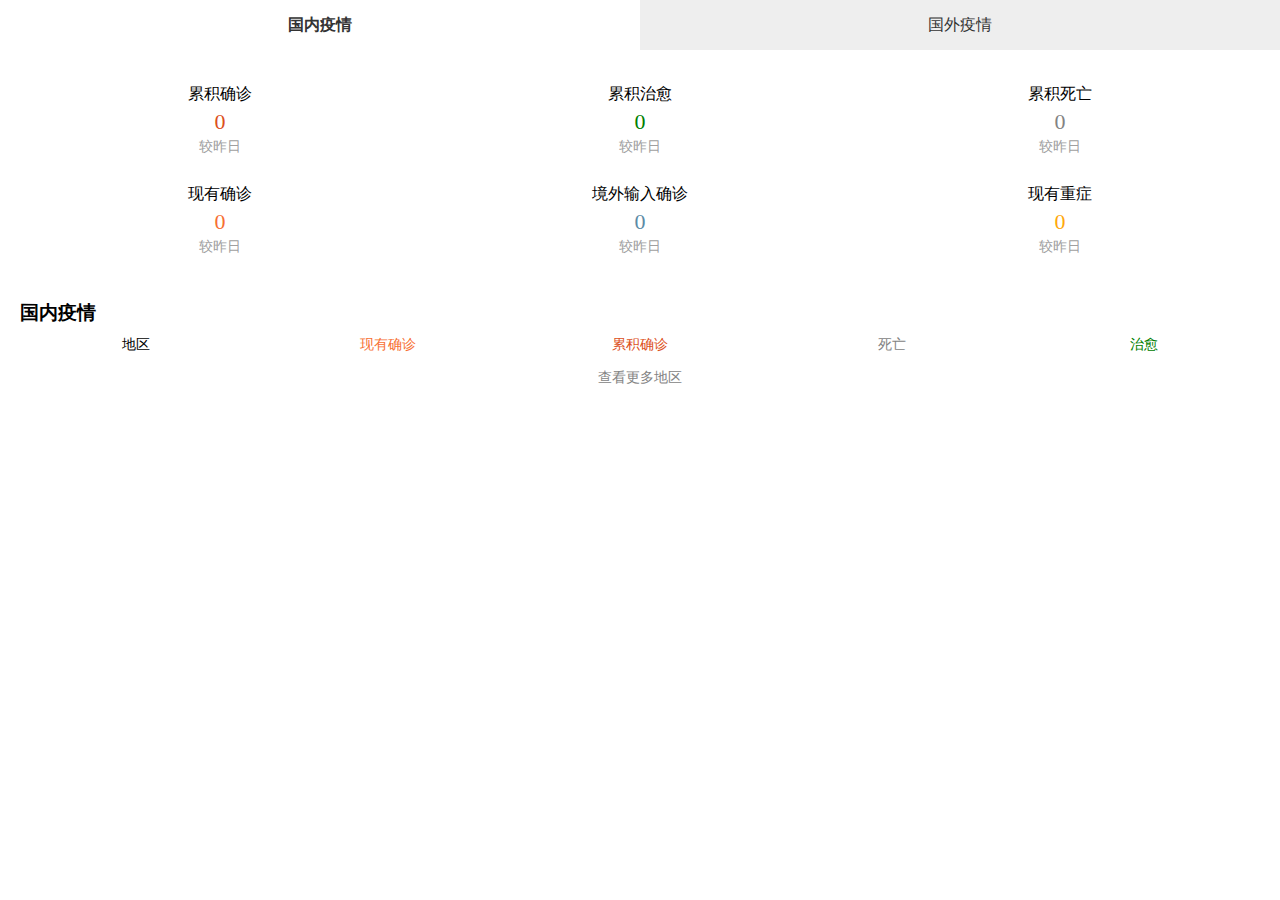
<file: projects/疫情.html>
<!DOCTYPE html>
<html lang="en">

<head>
    <meta charset="UTF-8">
    <meta name="viewport" content="width=device-width, initial-scale=1.0">
    <title>疫情</title>

    <style>
        * {
            margin: 0;
            padding: 0;
            user-select: none;
            list-style-type: none;
        }

        header {
            width: 100%;
            height: 50px;
            overflow: hidden;
            background-color: #fff;
        }

        header nav {
            display: flex;
        }

        header nav div {
            width: 50%;
            height: 50px;
            text-align: center;
            line-height: 50px;
            color: #333;
            background-color: #eee;
        }

        header nav .active {
            font-weight: bold;
            background-color: #fff;
        }

        section {
            width: 100%;
            padding: 10px;
            box-sizing: border-box;
        }

        section.cn {
            display: flex;
            flex-wrap: wrap;
            box-sizing: border-box;
        }

        section.cn>div {
            width: calc(100%/3);
            height: 80px;
            margin-top: 20px;
            display: flex;
            flex-direction: column;
            justify-content: space-evenly;
            align-items: center;
        }

        section.cn>div>div:nth-child(2) {
            font-size: 22px;
        }

        section.cn>div>div:nth-child(3) {
            font-size: 14px;
            color: #a0a0a0;
        }

        section.country {
            display: flex;
            flex-direction: column;
        }

        section.country h3 {
            padding: 10px;
            margin-top: 10px;
        }

        section.country nav {
            display: flex;
            margin-bottom: 15px;
            font-size: 14px;
        }

        section.country nav div {
            width: 20%;
            text-align: center;
        }

        section.country nav div:nth-child(2) {
            color: #f76f33;
        }

        section.country nav div:nth-child(3) {
            color: #dc501c;
        }

        section.country nav div:nth-child(4) {
            color: #838383;
        }

        section.country nav div:nth-child(5) {
            color: #008000;
        }

        section.country .star>li {
            background-color: #eee;
            margin-bottom: 5px;
            height: 40px;
            border-radius: 20px;
            display: flex;
            align-items: center;
            justify-content: center;
            position: relative;
            font-size: 14px;
        }

        section.country .star>li div {
            width: 20%;
            text-align: center;
        }

        section.country .star>li div:first-child {
            font-weight: bold;
        }

        section.country .star>li::after {
            content: '>';
            color: darkgray;
            transform: rotateZ(90deg);
            position: absolute;
            right: 5px;
        }

        section.country .star>li.active::after {
            content: '>';
            color: darkgray;
            transform: rotateZ(-90deg);
            position: absolute;
            right: 5px;
        }

        section.country .star ul {
            display: none;
        }

        .d-block {
            display: block !important;
        }

        section.country .star ul li {
            height: 40px;
            margin-bottom: 5px;
            display: flex;
            align-items: center;
            align-content: center;
            position: relative;
        }

        section.country .star ul li div {
            width: 20%;
            color: #838383;
            text-align: center;
        }

        section.country .down {
            font-size: 14px;
            text-align: center;
            color: #838383;
        }

        /* 国外疫情样式 */
        section.foreign {
            display: flex;
            flex-wrap: wrap;
            padding: 10px;
            box-sizing: border-box;
        }

        section.foreign>div {
            width: 25%;
            height: 80px;
            margin-top: 20px;
            display: flex;
            flex-direction: column;
            justify-content: space-evenly;
            align-items: center;
        }

        section.foreign>div>div:nth-child(3) {
            font-size: 10px;
            color: #a0a0a0;
        }

        section.countrys {
            display: flex;
            flex-direction: column;
        }

        section.countrys .guowai {
            width: 100%;
            padding-top: 20px;
            padding-bottom: 10px;
            margin: 10px;
        }

        section.countrys .guowai h3 {
            margin-bottom: 10px;
        }

        section.countrys .guowai p {
            font-size: 12px;
            color: #a0a0a0;
        }

        section.countrys nav {
            padding-bottom: 10px;
            display: flex;
        }

        section.countrys nav div {
            width: 20%;
            text-align: center;
            font-size: 14px;
        }

        section.countrys nav div:nth-child(2) {
            color: #f76f33;
        }

        section.countrys nav div:nth-child(3) {
            color: #dc501c;
        }

        section.countrys nav div:nth-child(4) {
            color: #838383;
        }

        section.countrys nav div:nth-child(5) {
            color: #008000;
        }

        section.countrys .end>li {
            background-color: #eee;
            margin-bottom: 5px;
            height: 40px;
            border-radius: 20px;
            display: flex;
            align-items: center;
            justify-content: center;
            position: relative;
            font-size: 12px;
        }

        section.countrys .end>li div {
            width: 20%;
            text-align: center;
        }

        section.countrys .end>li div:first-child {
            font-weight: bold;
        }

        section.countrys .end>li::after {
            content: '>';
            color: darkgray;
            transform: rotateZ(90deg);
            position: absolute;
            right: 5px;
        }

        section.countrys .end>li.active::after {
            content: '>';
            color: darkgray;
            transform: rotateZ(-90deg);
            position: absolute;
            right: 5px;
        }

        section.countrys .end ul {
            display: none;
            font-size: 12px;
        }

        section.countrys .end ul li {
            height: 40px;
            margin-bottom: 5px;
            display: flex;
            align-items: center;
            align-content: center;
            position: relative;
        }

        section.countrys .end ul li div {
            width: 20%;
            color: #838383;
            text-align: center;
        }
    </style>
</head>

<body>

    <!-- 头部导航标签 -->
    <header>
        <nav>
            <div class="active">国内疫情</div>
            <div>国外疫情</div>
        </nav>
    </header>

    <!-- 国内疫情页面标签 -->
    <section class="cn">
        <div class="lj">
            <div>累积确诊</div>
            <div style="color: #dc501c">0</div>
            <div>较昨日<span style="color: #dc501c"></span> </div>
        </div>
        <div class="zy">
            <div>累积治愈</div>
            <div style="color: #008000;">0</div>
            <div>较昨日<span style="color: #008000;"></span></div>
        </div>
        <div class="dea">
            <div>累积死亡</div>
            <div style="color:#838383 ;">0</div>
            <div>较昨日<span style="color:#838383 ;"></span></div>
        </div>
        <div class="xy">
            <div>现有确诊</div>
            <div style="color: #f76f33;">0</div>
            <div>较昨日<span style="color: #f76f33;"></span></div>
        </div>
        <div class="jw">
            <div>境外输入确诊</div>
            <div style="color: #5c8ba6;">0</div>
            <div>较昨日<span style="color: #5c8ba6;"></span></div>
        </div>
        <div class="zz">
            <div>现有重症</div>
            <div style="color: #ffa80b;">0</div>
            <div>较昨日<span style="color: #ffa80b;"></span></div>
        </div>
    </section>
    <section class="country">
        <h3>国内疫情</h3>
        <nav>
            <div>地区</div>
            <div>现有确诊</div>
            <div>累积确诊</div>
            <div>死亡</div>
            <div>治愈</div>
        </nav>
        <ul class="star">

        </ul>
        <div class="down">
            <span>查看更多地区</span>
        </div>
    </section>

    <!-- 国外疫情页面标签 -->
    <section class="foreign" style="display: none ;">
        <div class="lj">
            <div>累积确诊</div>
            <div class="zong" style="color: #dc501c">0</div>
            <div>较昨日<span class="yeday" style="color: #dc501c">0</span> </div>
        </div>
        <div class="xy">
            <div>现有确诊</div>
            <div class="zong" style="color: #f76f33;">0</div>
            <div>较昨日<span class="yeday" style="color: #f76f33;">0</span></div>
        </div>
        <div class="zy">
            <div>累积治愈</div>
            <div class="zong" style="color: #008000;">0</div>
            <div>较昨日<span class="yeday" style="color: #008000;">0</span></div>
        </div>
        <div class="dea">
            <div>累积死亡</div>
            <div class="zong" style="color:#838383 ;">0</div>
            <div>较昨日<span class="yeday" style="color:#838383 ;">0</span></div>
        </div>

        <div class="top">
            <div class="name">country</div>
            <div class="number" style="color: #e54300;">0</div>
            <div>较昨日<span class="yeday" style="color: #a8a8a8;">0</span></div>
        </div>
        <div class="top">
            <div class="name">country</div>
            <div class="number" style="color: #d93c00;">0</div>
            <div>较昨日<span class="yeday" style="color: #a8a8a8;">0</span></div>
        </div>
        <div class="top">
            <div class="name">country</div>
            <div class="number" style="color: #c5490b;">0</div>
            <div>较昨日<span class="yeday" style="color: #a8a8a8;">0</span></div>
        </div>
        <div class="top">
            <div class="name">country</div>
            <div class="number" style="color: #d93500;">0</div>
            <div>较昨日<span class="yeday" style="color: #a8a8a8;">0</span></div>
        </div>
    </section>
    <section class="countrys" style="display: none ;">
        <div class="guowai">
            <h3>全球疫情</h3>
            <p>已有疫情国家<span></span> </p>
            <p>现有确诊<span></span>, 累积确诊<span></span> </p>
            <p>死亡<span></span>, 治愈<span></span></p>
        </div>
        <nav>
            <div>地区</div>
            <div>现有确诊</div>
            <div>累积确诊</div>
            <div>死亡</div>
            <div>治愈</div>
        </nav>
        <ul class="end">

        </ul>
    </section>
</body>
<script>
    // ajax的封装
    class Http {
        get(url) {
            return new Promise((resolved, rejected) => {
                let xhr = new XMLHttpRequest()
                xhr.onreadystatechange = function () {
                    if (this.readyState == 4 && this.status == 200) {
                        resolved(this.responseText);
                    }
                }
                xhr.open("GET", url, true);
                xhr.send();
            })
        }
    }

    let queryAll = obj => {
        return document.querySelectorAll(obj);
    }

    // 获取昨天的时间戳 由于data格式需要补0 所以这里补0
    let date = new Date()
    let day = date.getDate() - 1 + "" //获取当前时间对象是几号
    day = day.padStart(2, '0');
    let Month = date.getMonth() + 1 + ""
    Month = Month.padStart(2, '0');
    let year = date.getFullYear() //获取当前时间对象的年份
    let str = (year + "-" + Month + "-" + day)

    // 点击切换地区疫情标签
    let domesticTitle = queryAll('header nav div')[0]; //国内
    let foreignTitle = queryAll('header nav div')[1]; //国外
    let down = queryAll('.down') // 显示更多地区
    domesticTitle.addEventListener('click', function () {
        this.classList.add('active');
        foreignTitle.classList.remove('active');
        queryAll('.cn')[0].style.display = 'flex';
        queryAll('.country')[0].style.display = 'flex';
        queryAll('.foreign')[0].style.display = 'none';
        queryAll('.countrys')[0].style.display = 'none';
    })
    foreignTitle.addEventListener('click', function () {
        this.classList.add('active');
        domesticTitle.classList.remove('active');
        queryAll('.cn')[0].style.display = 'none';
        queryAll('.country')[0].style.display = 'none';
        queryAll('.foreign')[0].style.display = 'flex';
        queryAll('.countrys')[0].style.display = 'flex';
    })
    down[0].addEventListener('click', function () {
        down[0].style.display = 'none';
        Array.from(queryAll('.star>li')).map((v, i) => {
            v.style.display = 'flex';
        })
    })


    // 国内疫情实例
    let CN = new Http();
    CN.get('http://api.tianapi.com/txapi/ncov/index?key=dfa439f1140e3fae659f17a91b726925').then(data => {
        data = JSON.parse(data);
        // console.log(data);
        // 累计确诊
        queryAll('.lj div')[1].innerHTML = data.newslist[0].desc.confirmedCount;
        queryAll('.lj div span')[0].innerHTML = '+' + data.newslist[0].desc.confirmedIncr;

        // 累计治愈
        queryAll('.zy div')[1].innerHTML = data.newslist[0].desc.curedCount;
        queryAll('.zy div span')[0].innerHTML = '+' + data.newslist[0].desc.curedIncr;

        // 累计死亡
        queryAll('.dea div')[1].innerHTML = data.newslist[0].desc.deadCount;
        queryAll('.dea div span')[0].innerHTML = '+' + data.newslist[0].desc.deadIncr;

        // 现有确诊
        queryAll('.xy div')[1].innerHTML = data.newslist[0].desc.currentConfirmedCount;
        queryAll('.xy div span')[0].innerHTML = '+' + data.newslist[0].desc.currentConfirmedIncr;

        // 境外输入确诊
        queryAll('.jw div')[1].innerHTML = data.newslist[0].desc.suspectedCount;
        queryAll('.jw div span')[0].innerHTML = '+' + data.newslist[0].desc.suspectedIncr;

        // 现有重症
        queryAll('.zz div')[1].innerHTML = data.newslist[0].desc.seriousCount;
        queryAll('.zz div span')[0].innerHTML = '+' + data.newslist[0].desc.seriousIncr;
    })

    // 国内地区疫情分布实例
    let CNArea = new Http();
    CNArea.get('http://api.tianapi.com/txapi/ncovcity/index?key=dfa439f1140e3fae659f17a91b726925').then(data => {
        data = JSON.parse(data);
        // console.log(data);

        let star = queryAll('.star')[0];
        let fragment = document.createDocumentFragment();
        data.newslist.map((v, i) => {
            let li = document.createElement('li');
            li.innerHTML = `
                <div>${v.provinceName}</div>
                <div>${v.currentConfirmedCount}</div>
                <div>${v.confirmedCount}</div>
                <div>${v.deadCount}</div>
                <div>${v.curedCount}</div>
            `;

            let ul = document.createElement('ul');
            if (v.cities.length > 0) {
                v.cities.map(val => {
                    let li = document.createElement('li');
                    li.innerHTML = `
                        <div>${val.cityName}</div>
                        <div>${val.currentConfirmedCount}</div>
                        <div>${val.confirmedCount}</div>
                        <div>${val.deadCount}</div>
                        <div>${val.curedCount}</div>
                    `;
                    ul.appendChild(li);
                })
            } else {
                let li = document.createElement('li');
                li.innerHTML = `
                    <div>${v.provinceName}</div>
                    <div>${v.currentConfirmedCount}</div>
                    <div>${v.confirmedCount}</div>
                    <div>${v.deadCount}</div>
                    <div>${v.curedCount}</div>
                `;
                ul.appendChild(li);
            }

            li.addEventListener('click', function () {
                if (this.classList[0] !== 'active') {
                    for (let i = 0; i < this.parentElement.children.length; i++) {
                        this.parentElement.children[i].classList.remove('active');
                        this.parentElement.children[i].classList.remove('d-block');
                    }
                }
                this.classList.toggle('active');
                ul.classList.toggle('d-block');
            })

            fragment.appendChild(li);
            fragment.appendChild(ul);
        })
        star.appendChild(fragment);
        Array.from(queryAll('.star>li')).map((v, i) => {
            if (i > 4) {
                v.style.display = 'none';
            }
        })
    })

    // 国外疫情实例
    let foreign = new Http();
    foreign.get('http://api.tianapi.com/txapi/ncovabroad/index?key=dfa439f1140e3fae659f17a91b726925').then(data => {
        data = JSON.parse(data);
        console.log(data);

        //总和
        let ljnum = 0;
        let xcnum = 0;
        let zynum = 0;
        let deanum = 0;
        let sum = 0;

        data.newslist.map(v => {
            sum++;
            ljnum += v.confirmedCount
            xcnum += v.currentConfirmedCount
            zynum += v.curedCount
            deanum += v.deadCount
        });

        let compare = function (obj1, obj2) {
            var val1 = obj1.confirmedCount;
            var val2 = obj2.confirmedCount;
            if (val1 < val2) {
                return 1;
            } else if (val1 > val2) {
                return -1;
            } else {
                return 0;
            }
        }
        data.newslist = data.newslist.sort(compare);
        console.log(data);

        // 昨天的数据
        let yesdat = new Http()
        yesdat.get(
            `http://api.tianapi.com/txapi/ncovabroad/index?key=dfa439f1140e3fae659f17a91b726925&date=${str}`
        ).then(data2 => {
            data2 = JSON.parse(data2);

            data2.newslist = data2.newslist.sort(compare);

            // 昨天的总数据
            let ljnum1 = 0
            let xcnum1 = 0
            let zynum1 = 0
            let deanum1 = 0

            data2.newslist.map(ele => {
                ljnum1 += ele.currentConfirmedCount
                xcnum1 += ele.confirmedCount
                zynum1 += ele.curedCount
                deanum1 += ele.deadCount
            });

            queryAll('.foreign div div span')[0].innerHTML = '+' + (xcnum - xcnum1);
            queryAll('.foreign div div span')[1].innerHTML = '+' + (ljnum - ljnum1);
            queryAll('.foreign div div span')[2].innerHTML = '+' + (zynum - zynum1);
            queryAll('.foreign div div span')[3].innerHTML = '+' + (deanum - deanum1);

            let top = queryAll('.top');
            for (let index = 0; index < top.length; index++) {
                queryAll('.top .name')[index].innerHTML = data.newslist[index].provinceName + "确诊";
                queryAll('.top .number')[index].innerHTML = data.newslist[index].confirmedCount;
                queryAll('.top .yeday')[index].innerHTML = "+" + (data.newslist[index].confirmedCount -
                    data2.newslist[index].confirmedCount);
            }
        })
        queryAll('.foreign .lj .zong')[0].innerHTML = ljnum;
        queryAll('.foreign .xy .zong')[0].innerHTML = xcnum;
        queryAll('.foreign .zy .zong')[0].innerHTML = zynum;
        queryAll('.foreign .dea .zong')[0].innerHTML = deanum;

        queryAll('.countrys .guowai p span')[0].innerHTML = sum;
        queryAll('.countrys .guowai p span')[1].innerHTML = xcnum;
        queryAll('.countrys .guowai p span')[2].innerHTML = ljnum;
        queryAll('.countrys .guowai p span')[3].innerHTML = deanum;
        queryAll('.countrys .guowai p span')[4].innerHTML = zynum;

        function fn(data) {
            let obj = {};
            for (let i = 0; i < data.length; i++) {
                obj[data[i].continents] = []
            }
            for (let key in obj) {
                obj[key] = data.filter(val => {
                    return key == val.continents;
                })
            }
            return obj;
        }
        let state = fn(data.newslist);

        for (let key in state) {
            state[key].sort((a, b) => {
                return b.confirmedCount - a.confirmedCount;
            })
        }

        let end = queryAll('.end')[0];
        let fragment = document.createDocumentFragment();
        for (let key in state) {
            let li = document.createElement('li');
            let ul = document.createElement('ul');

            let num1 = 0;
            let num2 = 0;
            let num3 = 0;
            let num4 = 0;

            state[key].map(v => {
                num1 += v.currentConfirmedCount;
                num2 += v.confirmedCount;
                num3 += v.deadCount;
                num4 += v.curedCount;

                let li = document.createElement('li');
                li.innerHTML = `
                    <div>${v.provinceName}</div>
                    <div>${v.currentConfirmedCount}</div>
                    <div>${v.confirmedCount}</div>
                    <div>${v.deadCount}</div>
                    <div>${v.curedCount}</div>
                `;
                ul.appendChild(li);
            })

            li.innerHTML = `
                <div>${key}</div>
                <div>${num1}</div>
                <div>${num2}</div>
                <div>${num3}</div>
                <div>${num4}</div>
            `;

            li.addEventListener('click', function () {
                if (this.classList[0] !== 'active') {
                    for (let i = 0; i < this.parentElement.children.length; i++) {
                        this.parentElement.children[i].classList.remove('active');
                        this.parentElement.children[i].classList.remove('d-block');
                    }
                }

                this.classList.toggle('active');
                ul.classList.toggle('d-block');
            })

            fragment.append(li)
            fragment.append(ul)
        }
        end.appendChild(fragment);
    })
</script>

</html>
</file>
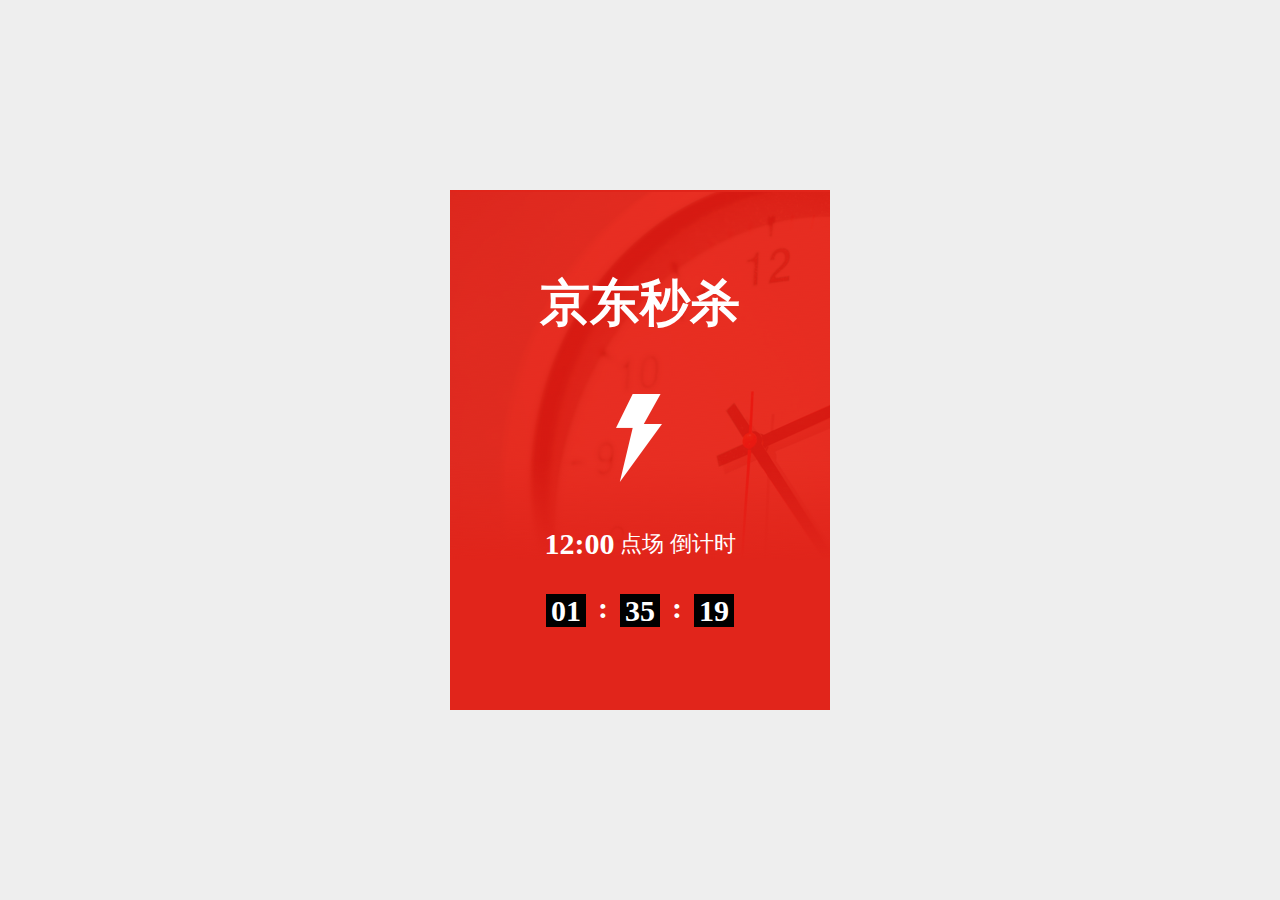
<file: projects/秒杀倒计时.html>
<!DOCTYPE html>
<html lang="en">

<head>
    <meta charset="UTF-8">
    <meta name="viewport" content="width=device-width, initial-scale=1.0">
    <title>秒杀</title>

    <style>
        * {
            margin: 0;
            padding: 0;
            user-select: none;
        }

        .page {
            background-color: #eee;
            display: flex;
            position: absolute;
            width: 100%;
            height: 100%;
        }

        .page .countdown {
            width: 380px;
            height: 520px;
            background-image: url(./assets/images/countdown.png);
            margin: auto;
            color: #fff;
            position: relative;
        }

        .page .countdown h1 {
            font-size: 50px;
            text-align: center;
            margin-top: 80px;
        }

        .page .countdown p span {
            font-size: 30px;
            font-weight: bold;
            vertical-align: -3px;
        }

        .page .countdown p {
            font-size: 22px;
            text-align: center;
            margin-top: 190px;
        }

        .page .countdown .time {
            text-align: center;
            font-size: 30px;
            font-weight: bold;
            margin-top: 30px;
        }

        .page .countdown .time span {
            background-color: #000;
            padding: 0 5px;
            margin: 12px;
            vertical-align: middle;
        }
    </style>
</head>

<body>

    <div class="page">
        <div class="countdown">
            <h1>京东秒杀</h1>

            <p><span>16:00</span> 点场 倒计时</p>

            <div class="time">
                <span>00</span>:<span>13</span>:<span>21</span>
            </div>
        </div>
    </div>

    <script>
        class Seckill {
            timing() {
                let date = new Date();
                let hours = date.getHours();
                let mimutes = date.getMinutes();
                let seconds = date.getSeconds();

                let nexthour = document.querySelector('.countdown p span');
                let residue = document.querySelectorAll('.countdown .time span');

                hours = hours % 2 == 0 ? hours : hours - 1;
                nexthour.innerHTML = `${hours}:00`;

                // 获取到达目标时间戳之间的数值
                let targetTime = new Date(date.getFullYear(), date.getMonth(), date.getDate(), hours + 2, 0, 0);
                let target = targetTime.getTime();
                let now = date.getTime();
                let timestamp = target - now;
                console.log(timestamp);

                // 剩余时间计算
                let hour = Math.floor(timestamp / 1000 / 60 / 60);
                hour = hour.toString().padStart(2, '0');
                let mimute = Math.floor(timestamp / 1000 / 60 % 60);
                mimute = mimute.toString().padStart(2, '0');
                let second = Math.floor(timestamp / 1000 % 60)
                second = second.toString().padStart(2, '0');
                residue[0].innerHTML = `${hour}`;
                residue[1].innerHTML = `${mimute}`;
                residue[2].innerHTML = `${second}`;
            }
        }

        let seckill = new Seckill();
        seckill.timing();
        setInterval(() => {
            seckill.timing();
        }, 1000);
    </script>
</body>

</html>
</file>
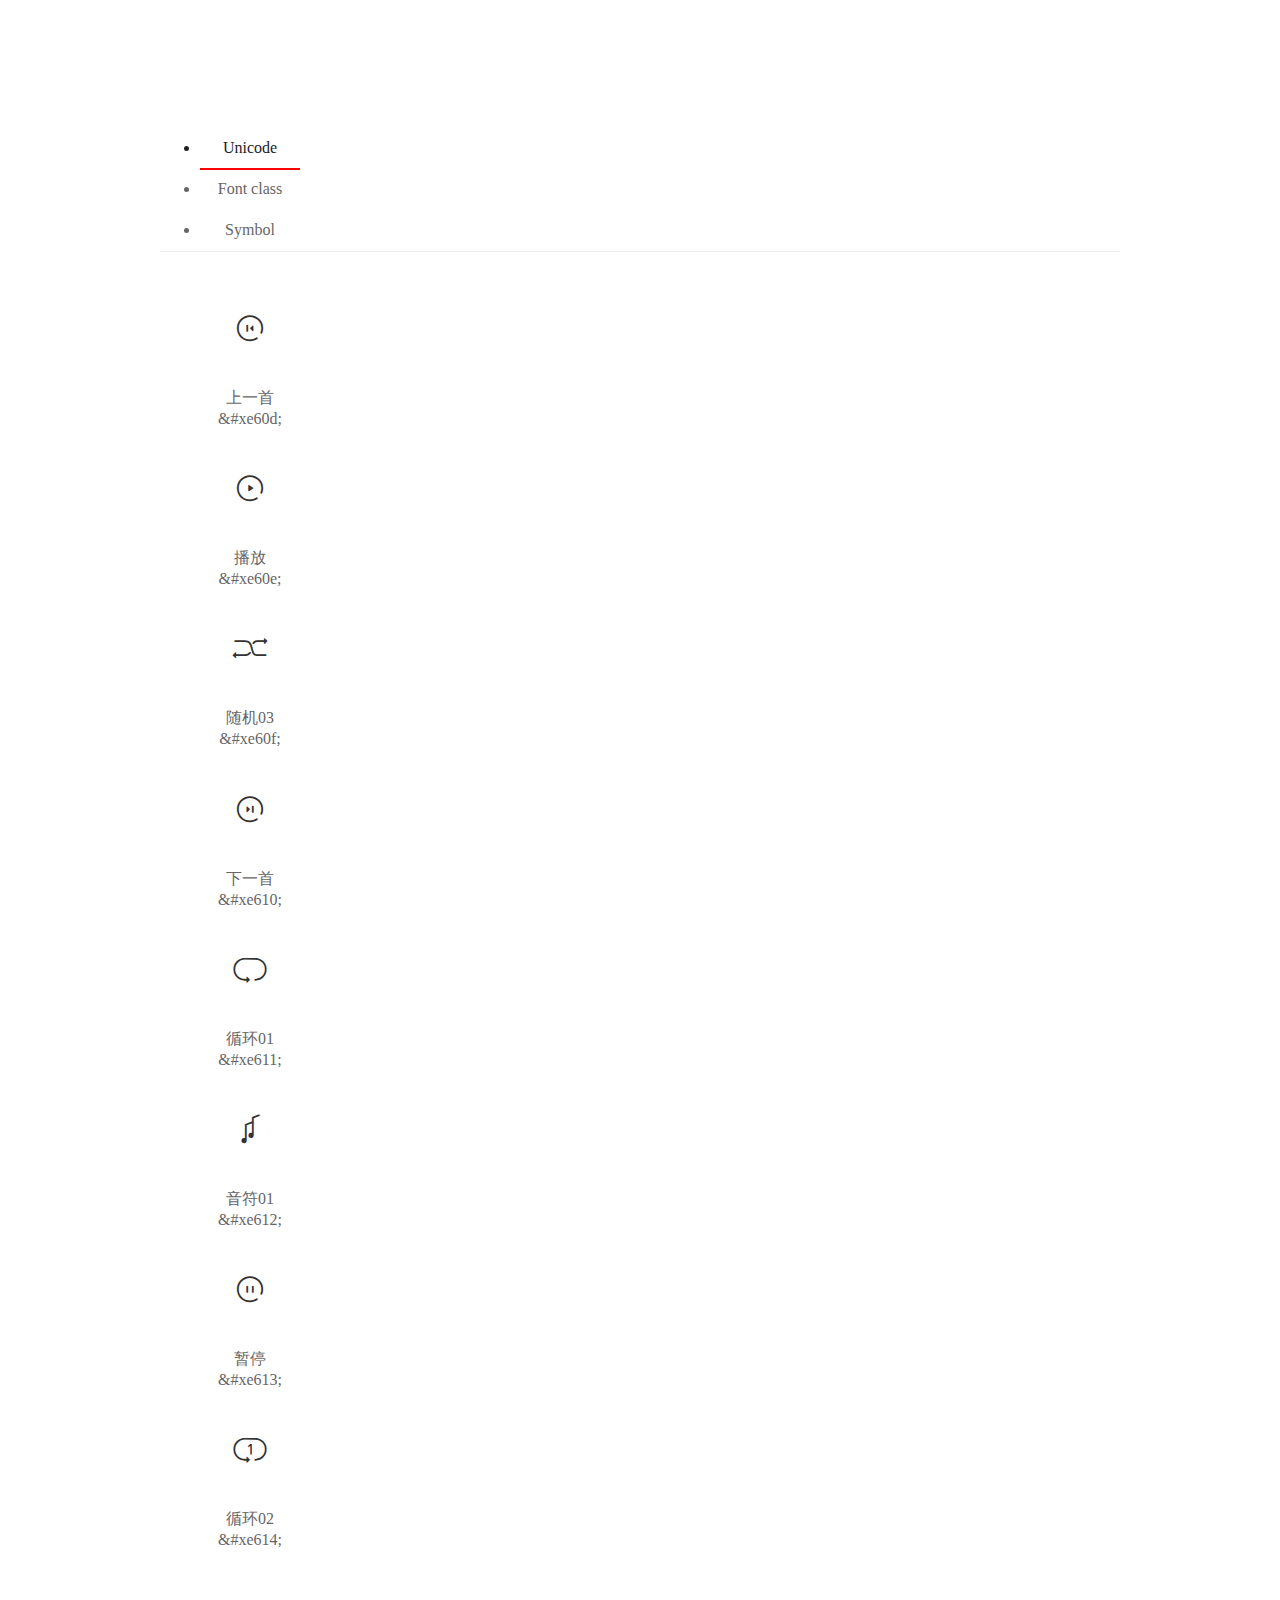
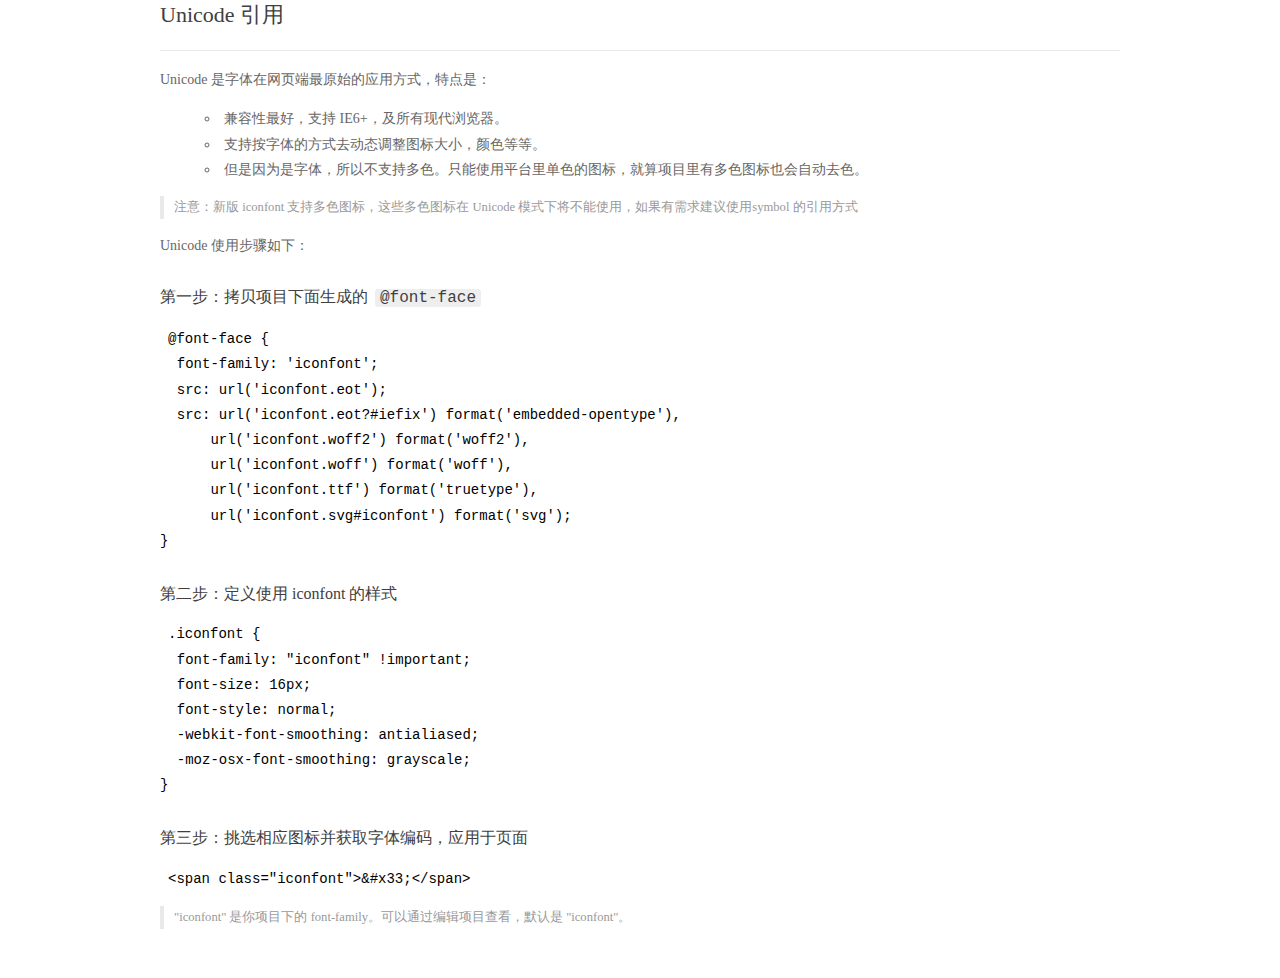
<file: projects/assets/font_n5roio5lkr/demo_index.html>
<!DOCTYPE html>
<html>
<head>
  <meta charset="utf-8"/>
  <title>IconFont Demo</title>
  <link rel="shortcut icon" href="https://img.alicdn.com/tps/i4/TB1_oz6GVXXXXaFXpXXJDFnIXXX-64-64.ico" type="image/x-icon"/>
  <link rel="stylesheet" href="https://g.alicdn.com/thx/cube/1.3.2/cube.min.css">
  <link rel="stylesheet" href="demo.css">
  <link rel="stylesheet" href="iconfont.css">
  <script src="iconfont.js"></script>
  <!-- jQuery -->
  <script src="https://a1.alicdn.com/oss/uploads/2018/12/26/7bfddb60-08e8-11e9-9b04-53e73bb6408b.js"></script>
  <!-- 代码高亮 -->
  <script src="https://a1.alicdn.com/oss/uploads/2018/12/26/a3f714d0-08e6-11e9-8a15-ebf944d7534c.js"></script>
</head>
<body>
  <div class="main">
    <h1 class="logo"><a href="https://www.iconfont.cn/" title="iconfont 首页" target="_blank">&#xe86b;</a></h1>
    <div class="nav-tabs">
      <ul id="tabs" class="dib-box">
        <li class="dib active"><span>Unicode</span></li>
        <li class="dib"><span>Font class</span></li>
        <li class="dib"><span>Symbol</span></li>
      </ul>
      
    </div>
    <div class="tab-container">
      <div class="content unicode" style="display: block;">
          <ul class="icon_lists dib-box">
          
            <li class="dib">
              <span class="icon iconfont">&#xe60d;</span>
                <div class="name">上一首</div>
                <div class="code-name">&amp;#xe60d;</div>
              </li>
          
            <li class="dib">
              <span class="icon iconfont">&#xe60e;</span>
                <div class="name">播放</div>
                <div class="code-name">&amp;#xe60e;</div>
              </li>
          
            <li class="dib">
              <span class="icon iconfont">&#xe60f;</span>
                <div class="name">随机03</div>
                <div class="code-name">&amp;#xe60f;</div>
              </li>
          
            <li class="dib">
              <span class="icon iconfont">&#xe610;</span>
                <div class="name">下一首</div>
                <div class="code-name">&amp;#xe610;</div>
              </li>
          
            <li class="dib">
              <span class="icon iconfont">&#xe611;</span>
                <div class="name">循环01</div>
                <div class="code-name">&amp;#xe611;</div>
              </li>
          
            <li class="dib">
              <span class="icon iconfont">&#xe612;</span>
                <div class="name">音符01</div>
                <div class="code-name">&amp;#xe612;</div>
              </li>
          
            <li class="dib">
              <span class="icon iconfont">&#xe613;</span>
                <div class="name">暂停</div>
                <div class="code-name">&amp;#xe613;</div>
              </li>
          
            <li class="dib">
              <span class="icon iconfont">&#xe614;</span>
                <div class="name">循环02</div>
                <div class="code-name">&amp;#xe614;</div>
              </li>
          
          </ul>
          <div class="article markdown">
          <h2 id="unicode-">Unicode 引用</h2>
          <hr>

          <p>Unicode 是字体在网页端最原始的应用方式，特点是：</p>
          <ul>
            <li>兼容性最好，支持 IE6+，及所有现代浏览器。</li>
            <li>支持按字体的方式去动态调整图标大小，颜色等等。</li>
            <li>但是因为是字体，所以不支持多色。只能使用平台里单色的图标，就算项目里有多色图标也会自动去色。</li>
          </ul>
          <blockquote>
            <p>注意：新版 iconfont 支持多色图标，这些多色图标在 Unicode 模式下将不能使用，如果有需求建议使用symbol 的引用方式</p>
          </blockquote>
          <p>Unicode 使用步骤如下：</p>
          <h3 id="-font-face">第一步：拷贝项目下面生成的 <code>@font-face</code></h3>
<pre><code class="language-css"
>@font-face {
  font-family: 'iconfont';
  src: url('iconfont.eot');
  src: url('iconfont.eot?#iefix') format('embedded-opentype'),
      url('iconfont.woff2') format('woff2'),
      url('iconfont.woff') format('woff'),
      url('iconfont.ttf') format('truetype'),
      url('iconfont.svg#iconfont') format('svg');
}
</code></pre>
          <h3 id="-iconfont-">第二步：定义使用 iconfont 的样式</h3>
<pre><code class="language-css"
>.iconfont {
  font-family: "iconfont" !important;
  font-size: 16px;
  font-style: normal;
  -webkit-font-smoothing: antialiased;
  -moz-osx-font-smoothing: grayscale;
}
</code></pre>
          <h3 id="-">第三步：挑选相应图标并获取字体编码，应用于页面</h3>
<pre>
<code class="language-html"
>&lt;span class="iconfont"&gt;&amp;#x33;&lt;/span&gt;
</code></pre>
          <blockquote>
            <p>"iconfont" 是你项目下的 font-family。可以通过编辑项目查看，默认是 "iconfont"。</p>
          </blockquote>
          </div>
      </div>
      <div class="content font-class">
        <ul class="icon_lists dib-box">
          
          <li class="dib">
            <span class="icon iconfont icon-shangyishou"></span>
            <div class="name">
              上一首
            </div>
            <div class="code-name">.icon-shangyishou
            </div>
          </li>
          
          <li class="dib">
            <span class="icon iconfont icon-bofang"></span>
            <div class="name">
              播放
            </div>
            <div class="code-name">.icon-bofang
            </div>
          </li>
          
          <li class="dib">
            <span class="icon iconfont icon-suiji"></span>
            <div class="name">
              随机03
            </div>
            <div class="code-name">.icon-suiji
            </div>
          </li>
          
          <li class="dib">
            <span class="icon iconfont icon-xiayishou"></span>
            <div class="name">
              下一首
            </div>
            <div class="code-name">.icon-xiayishou
            </div>
          </li>
          
          <li class="dib">
            <span class="icon iconfont icon-xunhuan"></span>
            <div class="name">
              循环01
            </div>
            <div class="code-name">.icon-xunhuan
            </div>
          </li>
          
          <li class="dib">
            <span class="icon iconfont icon-yinfu"></span>
            <div class="name">
              音符01
            </div>
            <div class="code-name">.icon-yinfu
            </div>
          </li>
          
          <li class="dib">
            <span class="icon iconfont icon-zanting"></span>
            <div class="name">
              暂停
            </div>
            <div class="code-name">.icon-zanting
            </div>
          </li>
          
          <li class="dib">
            <span class="icon iconfont icon-xunhuan1"></span>
            <div class="name">
              循环02
            </div>
            <div class="code-name">.icon-xunhuan1
            </div>
          </li>
          
        </ul>
        <div class="article markdown">
        <h2 id="font-class-">font-class 引用</h2>
        <hr>

        <p>font-class 是 Unicode 使用方式的一种变种，主要是解决 Unicode 书写不直观，语意不明确的问题。</p>
        <p>与 Unicode 使用方式相比，具有如下特点：</p>
        <ul>
          <li>兼容性良好，支持 IE8+，及所有现代浏览器。</li>
          <li>相比于 Unicode 语意明确，书写更直观。可以很容易分辨这个 icon 是什么。</li>
          <li>因为使用 class 来定义图标，所以当要替换图标时，只需要修改 class 里面的 Unicode 引用。</li>
          <li>不过因为本质上还是使用的字体，所以多色图标还是不支持的。</li>
        </ul>
        <p>使用步骤如下：</p>
        <h3 id="-fontclass-">第一步：引入项目下面生成的 fontclass 代码：</h3>
<pre><code class="language-html">&lt;link rel="stylesheet" href="./iconfont.css"&gt;
</code></pre>
        <h3 id="-">第二步：挑选相应图标并获取类名，应用于页面：</h3>
<pre><code class="language-html">&lt;span class="iconfont icon-xxx"&gt;&lt;/span&gt;
</code></pre>
        <blockquote>
          <p>"
            iconfont" 是你项目下的 font-family。可以通过编辑项目查看，默认是 "iconfont"。</p>
        </blockquote>
      </div>
      </div>
      <div class="content symbol">
          <ul class="icon_lists dib-box">
          
            <li class="dib">
                <svg class="icon svg-icon" aria-hidden="true">
                  <use xlink:href="#icon-shangyishou"></use>
                </svg>
                <div class="name">上一首</div>
                <div class="code-name">#icon-shangyishou</div>
            </li>
          
            <li class="dib">
                <svg class="icon svg-icon" aria-hidden="true">
                  <use xlink:href="#icon-bofang"></use>
                </svg>
                <div class="name">播放</div>
                <div class="code-name">#icon-bofang</div>
            </li>
          
            <li class="dib">
                <svg class="icon svg-icon" aria-hidden="true">
                  <use xlink:href="#icon-suiji"></use>
                </svg>
                <div class="name">随机03</div>
                <div class="code-name">#icon-suiji</div>
            </li>
          
            <li class="dib">
                <svg class="icon svg-icon" aria-hidden="true">
                  <use xlink:href="#icon-xiayishou"></use>
                </svg>
                <div class="name">下一首</div>
                <div class="code-name">#icon-xiayishou</div>
            </li>
          
            <li class="dib">
                <svg class="icon svg-icon" aria-hidden="true">
                  <use xlink:href="#icon-xunhuan"></use>
                </svg>
                <div class="name">循环01</div>
                <div class="code-name">#icon-xunhuan</div>
            </li>
          
            <li class="dib">
                <svg class="icon svg-icon" aria-hidden="true">
                  <use xlink:href="#icon-yinfu"></use>
                </svg>
                <div class="name">音符01</div>
                <div class="code-name">#icon-yinfu</div>
            </li>
          
            <li class="dib">
                <svg class="icon svg-icon" aria-hidden="true">
                  <use xlink:href="#icon-zanting"></use>
                </svg>
                <div class="name">暂停</div>
                <div class="code-name">#icon-zanting</div>
            </li>
          
            <li class="dib">
                <svg class="icon svg-icon" aria-hidden="true">
                  <use xlink:href="#icon-xunhuan1"></use>
                </svg>
                <div class="name">循环02</div>
                <div class="code-name">#icon-xunhuan1</div>
            </li>
          
          </ul>
          <div class="article markdown">
          <h2 id="symbol-">Symbol 引用</h2>
          <hr>

          <p>这是一种全新的使用方式，应该说这才是未来的主流，也是平台目前推荐的用法。相关介绍可以参考这篇<a href="">文章</a>
            这种用法其实是做了一个 SVG 的集合，与另外两种相比具有如下特点：</p>
          <ul>
            <li>支持多色图标了，不再受单色限制。</li>
            <li>通过一些技巧，支持像字体那样，通过 <code>font-size</code>, <code>color</code> 来调整样式。</li>
            <li>兼容性较差，支持 IE9+，及现代浏览器。</li>
            <li>浏览器渲染 SVG 的性能一般，还不如 png。</li>
          </ul>
          <p>使用步骤如下：</p>
          <h3 id="-symbol-">第一步：引入项目下面生成的 symbol 代码：</h3>
<pre><code class="language-html">&lt;script src="./iconfont.js"&gt;&lt;/script&gt;
</code></pre>
          <h3 id="-css-">第二步：加入通用 CSS 代码（引入一次就行）：</h3>
<pre><code class="language-html">&lt;style&gt;
.icon {
  width: 1em;
  height: 1em;
  vertical-align: -0.15em;
  fill: currentColor;
  overflow: hidden;
}
&lt;/style&gt;
</code></pre>
          <h3 id="-">第三步：挑选相应图标并获取类名，应用于页面：</h3>
<pre><code class="language-html">&lt;svg class="icon" aria-hidden="true"&gt;
  &lt;use xlink:href="#icon-xxx"&gt;&lt;/use&gt;
&lt;/svg&gt;
</code></pre>
          </div>
      </div>

    </div>
  </div>
  <script>
  $(document).ready(function () {
      $('.tab-container .content:first').show()

      $('#tabs li').click(function (e) {
        var tabContent = $('.tab-container .content')
        var index = $(this).index()

        if ($(this).hasClass('active')) {
          return
        } else {
          $('#tabs li').removeClass('active')
          $(this).addClass('active')

          tabContent.hide().eq(index).fadeIn()
        }
      })
    })
  </script>
</body>
</html>
</file>
<file: projects/assets/css/audioplayer.css>
* {
    margin: 0;
    padding: 0;
    list-style-type: none;
    user-select: none;
}

.contain {
    background-color: #f0ece3;
    width: 100vw;
    height: 100vh;
    display: flex;
    flex-direction: column;
    align-items: center;
    justify-content: center;
}

.audio {
    overflow: hidden;
    width: 500px;
    height: 150px;
    border-radius: 10px;
    position: relative;
}

.audio .bg{
    background-image: url("https://p2.music.126.net/6y-UleORITEDbvrOLV0Q8A==/5639395138885805.jpg");
    background-repeat: no-repeat;
    background-size: cover;
    width: 500px;
    height: 150px;
    filter: blur(6px) brightness(0.8) contrast(1.2);
}

.disk {
    background-color: black;
    width: 120px;
    height: 120px;
    position: absolute;
    top: calc(100% - 50% - 60px);
    left: 20px;
    border-radius: 50%;
}

.disk .singer {
    background-image: url("https://p2.music.126.net/6y-UleORITEDbvrOLV0Q8A==/5639395138885805.jpg");
    background-repeat: no-repeat;
    background-size: cover;
    background-position: center;
    width: 80px;
    height: 80px;
    border-radius: 50%;
    position: absolute;
    top: calc(100% - 50% - 40px);
    left: calc(100% - 50% - 40px);
}

@keyframes singer {
    from {
        transform: rotateZ(0deg);
    }
    to {
        transform: rotateZ(360deg);
    }
}

.disk .cdtou {
    background-image: url("../images/cd_tou.png");
    background-repeat: no-repeat;
    background-size: contain;
    width: 25px;
    height: 100px;
    position: absolute;
    top: 0;
    left: 90%;
    transform-origin: right top;
    transform: rotateZ(-20deg);
    transition: transform .4s;
}

.details {
    width: 300px;
    height: 150px;
    position: absolute;
    top: 0;
    right: 0;
    display: flex;
    flex-direction: column;
    justify-content: space-evenly;
    align-items: center;
}

.name {
    align-self: start;
    color: white;
    font-size: 16px;
}

.singername {
    align-self: start;
    color: #e3e3e3;
    font-size: 12px;
}

@font-face {
    font-family: 'iconfont';
    src: url('../font_n5roio5lkr/iconfont.eot');
    src: url('../font_n5roio5lkr/iconfont.eot?#iefix') format('embedded-opentype'),
    url('../font_n5roio5lkr/iconfont.woff2') format('woff2'),
    url('../font_n5roio5lkr/iconfont.woff') format('woff'),
    url('../font_n5roio5lkr/iconfont.ttf') format('truetype'),
    url('../font_n5roio5lkr/iconfont.svg#iconfont') format('svg');
}

.iconfont {
    font-family: "iconfont" !important;
    font-size: 24px;
    font-style: normal;
    -webkit-font-smoothing: antialiased;
    -moz-osx-font-smoothing: grayscale;
    color: white;
    cursor: pointer;
}

.controlsbox {
    width: 300px;
    height: 60px;
    display: flex;
    flex-direction: column;
    justify-content: space-between;
    align-items: center;
}

.key {
    width: 300px;
    display: flex;
    justify-content: space-between;
}

.key input {
    margin-right: 30px;
    width: 100px;
}

.volume {
    /* display: flex; */
    
}

.progressbar {
    width: 270px;
    align-self: start;
}

.progressbar input {
    width: 270px;
}

.time {
    display: flex;
    justify-content: space-between;
}

.time span {
    color: white;
    font-size: 10px;
}

.list {
    background-color: #3e3e3e;
    width: 500px;
    height: 100px;
    border-radius: 10px;
    margin-top: 10px;
}

.list li {
    color: #f0f0f0;
    font-size: 14px;
    font-weight: 300;
    margin-top: 8px;
    margin-left: 14px;
    cursor: pointer;
}
</file>
<file: projects/assets/font_n5roio5lkr/demo.css>
/* Logo 字体 */
@font-face {
  font-family: "iconfont logo";
  src: url('https://at.alicdn.com/t/font_985780_km7mi63cihi.eot?t=1545807318834');
  src: url('https://at.alicdn.com/t/font_985780_km7mi63cihi.eot?t=1545807318834#iefix') format('embedded-opentype'),
    url('https://at.alicdn.com/t/font_985780_km7mi63cihi.woff?t=1545807318834') format('woff'),
    url('https://at.alicdn.com/t/font_985780_km7mi63cihi.ttf?t=1545807318834') format('truetype'),
    url('https://at.alicdn.com/t/font_985780_km7mi63cihi.svg?t=1545807318834#iconfont') format('svg');
}

.logo {
  font-family: "iconfont logo";
  font-size: 160px;
  font-style: normal;
  -webkit-font-smoothing: antialiased;
  -moz-osx-font-smoothing: grayscale;
}

/* tabs */
.nav-tabs {
  position: relative;
}

.nav-tabs .nav-more {
  position: absolute;
  right: 0;
  bottom: 0;
  height: 42px;
  line-height: 42px;
  color: #666;
}

#tabs {
  border-bottom: 1px solid #eee;
}

#tabs li {
  cursor: pointer;
  width: 100px;
  height: 40px;
  line-height: 40px;
  text-align: center;
  font-size: 16px;
  border-bottom: 2px solid transparent;
  position: relative;
  z-index: 1;
  margin-bottom: -1px;
  color: #666;
}


#tabs .active {
  border-bottom-color: #f00;
  color: #222;
}

.tab-container .content {
  display: none;
}

/* 页面布局 */
.main {
  padding: 30px 100px;
  width: 960px;
  margin: 0 auto;
}

.main .logo {
  color: #333;
  text-align: left;
  margin-bottom: 30px;
  line-height: 1;
  height: 110px;
  margin-top: -50px;
  overflow: hidden;
  *zoom: 1;
}

.main .logo a {
  font-size: 160px;
  color: #333;
}

.helps {
  margin-top: 40px;
}

.helps pre {
  padding: 20px;
  margin: 10px 0;
  border: solid 1px #e7e1cd;
  background-color: #fffdef;
  overflow: auto;
}

.icon_lists {
  width: 100% !important;
  overflow: hidden;
  *zoom: 1;
}

.icon_lists li {
  width: 100px;
  margin-bottom: 10px;
  margin-right: 20px;
  text-align: center;
  list-style: none !important;
  cursor: default;
}

.icon_lists li .code-name {
  line-height: 1.2;
}

.icon_lists .icon {
  display: block;
  height: 100px;
  line-height: 100px;
  font-size: 42px;
  margin: 10px auto;
  color: #333;
  -webkit-transition: font-size 0.25s linear, width 0.25s linear;
  -moz-transition: font-size 0.25s linear, width 0.25s linear;
  transition: font-size 0.25s linear, width 0.25s linear;
}

.icon_lists .icon:hover {
  font-size: 100px;
}

.icon_lists .svg-icon {
  /* 通过设置 font-size 来改变图标大小 */
  width: 1em;
  /* 图标和文字相邻时，垂直对齐 */
  vertical-align: -0.15em;
  /* 通过设置 color 来改变 SVG 的颜色/fill */
  fill: currentColor;
  /* path 和 stroke 溢出 viewBox 部分在 IE 下会显示
      normalize.css 中也包含这行 */
  overflow: hidden;
}

.icon_lists li .name,
.icon_lists li .code-name {
  color: #666;
}

/* markdown 样式 */
.markdown {
  color: #666;
  font-size: 14px;
  line-height: 1.8;
}

.highlight {
  line-height: 1.5;
}

.markdown img {
  vertical-align: middle;
  max-width: 100%;
}

.markdown h1 {
  color: #404040;
  font-weight: 500;
  line-height: 40px;
  margin-bottom: 24px;
}

.markdown h2,
.markdown h3,
.markdown h4,
.markdown h5,
.markdown h6 {
  color: #404040;
  margin: 1.6em 0 0.6em 0;
  font-weight: 500;
  clear: both;
}

.markdown h1 {
  font-size: 28px;
}

.markdown h2 {
  font-size: 22px;
}

.markdown h3 {
  font-size: 16px;
}

.markdown h4 {
  font-size: 14px;
}

.markdown h5 {
  font-size: 12px;
}

.markdown h6 {
  font-size: 12px;
}

.markdown hr {
  height: 1px;
  border: 0;
  background: #e9e9e9;
  margin: 16px 0;
  clear: both;
}

.markdown p {
  margin: 1em 0;
}

.markdown>p,
.markdown>blockquote,
.markdown>.highlight,
.markdown>ol,
.markdown>ul {
  width: 80%;
}

.markdown ul>li {
  list-style: circle;
}

.markdown>ul li,
.markdown blockquote ul>li {
  margin-left: 20px;
  padding-left: 4px;
}

.markdown>ul li p,
.markdown>ol li p {
  margin: 0.6em 0;
}

.markdown ol>li {
  list-style: decimal;
}

.markdown>ol li,
.markdown blockquote ol>li {
  margin-left: 20px;
  padding-left: 4px;
}

.markdown code {
  margin: 0 3px;
  padding: 0 5px;
  background: #eee;
  border-radius: 3px;
}

.markdown strong,
.markdown b {
  font-weight: 600;
}

.markdown>table {
  border-collapse: collapse;
  border-spacing: 0px;
  empty-cells: show;
  border: 1px solid #e9e9e9;
  width: 95%;
  margin-bottom: 24px;
}

.markdown>table th {
  white-space: nowrap;
  color: #333;
  font-weight: 600;
}

.markdown>table th,
.markdown>table td {
  border: 1px solid #e9e9e9;
  padding: 8px 16px;
  text-align: left;
}

.markdown>table th {
  background: #F7F7F7;
}

.markdown blockquote {
  font-size: 90%;
  color: #999;
  border-left: 4px solid #e9e9e9;
  padding-left: 0.8em;
  margin: 1em 0;
}

.markdown blockquote p {
  margin: 0;
}

.markdown .anchor {
  opacity: 0;
  transition: opacity 0.3s ease;
  margin-left: 8px;
}

.markdown .waiting {
  color: #ccc;
}

.markdown h1:hover .anchor,
.markdown h2:hover .anchor,
.markdown h3:hover .anchor,
.markdown h4:hover .anchor,
.markdown h5:hover .anchor,
.markdown h6:hover .anchor {
  opacity: 1;
  display: inline-block;
}

.markdown>br,
.markdown>p>br {
  clear: both;
}


.hljs {
  display: block;
  background: white;
  padding: 0.5em;
  color: #333333;
  overflow-x: auto;
}

.hljs-comment,
.hljs-meta {
  color: #969896;
}

.hljs-string,
.hljs-variable,
.hljs-template-variable,
.hljs-strong,
.hljs-emphasis,
.hljs-quote {
  color: #df5000;
}

.hljs-keyword,
.hljs-selector-tag,
.hljs-type {
  color: #a71d5d;
}

.hljs-literal,
.hljs-symbol,
.hljs-bullet,
.hljs-attribute {
  color: #0086b3;
}

.hljs-section,
.hljs-name {
  color: #63a35c;
}

.hljs-tag {
  color: #333333;
}

.hljs-title,
.hljs-attr,
.hljs-selector-id,
.hljs-selector-class,
.hljs-selector-attr,
.hljs-selector-pseudo {
  color: #795da3;
}

.hljs-addition {
  color: #55a532;
  background-color: #eaffea;
}

.hljs-deletion {
  color: #bd2c00;
  background-color: #ffecec;
}

.hljs-link {
  text-decoration: underline;
}

/* 代码高亮 */
/* PrismJS 1.15.0
https://prismjs.com/download.html#themes=prism&languages=markup+css+clike+javascript */
/**
 * prism.js default theme for JavaScript, CSS and HTML
 * Based on dabblet (http://dabblet.com)
 * @author Lea Verou
 */
code[class*="language-"],
pre[class*="language-"] {
  color: black;
  background: none;
  text-shadow: 0 1px white;
  font-family: Consolas, Monaco, 'Andale Mono', 'Ubuntu Mono', monospace;
  text-align: left;
  white-space: pre;
  word-spacing: normal;
  word-break: normal;
  word-wrap: normal;
  line-height: 1.5;

  -moz-tab-size: 4;
  -o-tab-size: 4;
  tab-size: 4;

  -webkit-hyphens: none;
  -moz-hyphens: none;
  -ms-hyphens: none;
  hyphens: none;
}

pre[class*="language-"]::-moz-selection,
pre[class*="language-"] ::-moz-selection,
code[class*="language-"]::-moz-selection,
code[class*="language-"] ::-moz-selection {
  text-shadow: none;
  background: #b3d4fc;
}

pre[class*="language-"]::selection,
pre[class*="language-"] ::selection,
code[class*="language-"]::selection,
code[class*="language-"] ::selection {
  text-shadow: none;
  background: #b3d4fc;
}

@media print {

  code[class*="language-"],
  pre[class*="language-"] {
    text-shadow: none;
  }
}

/* Code blocks */
pre[class*="language-"] {
  padding: 1em;
  margin: .5em 0;
  overflow: auto;
}

:not(pre)>code[class*="language-"],
pre[class*="language-"] {
  background: #f5f2f0;
}

/* Inline code */
:not(pre)>code[class*="language-"] {
  padding: .1em;
  border-radius: .3em;
  white-space: normal;
}

.token.comment,
.token.prolog,
.token.doctype,
.token.cdata {
  color: slategray;
}

.token.punctuation {
  color: #999;
}

.namespace {
  opacity: .7;
}

.token.property,
.token.tag,
.token.boolean,
.token.number,
.token.constant,
.token.symbol,
.token.deleted {
  color: #905;
}

.token.selector,
.token.attr-name,
.token.string,
.token.char,
.token.builtin,
.token.inserted {
  color: #690;
}

.token.operator,
.token.entity,
.token.url,
.language-css .token.string,
.style .token.string {
  color: #9a6e3a;
  background: hsla(0, 0%, 100%, .5);
}

.token.atrule,
.token.attr-value,
.token.keyword {
  color: #07a;
}

.token.function,
.token.class-name {
  color: #DD4A68;
}

.token.regex,
.token.important,
.token.variable {
  color: #e90;
}

.token.important,
.token.bold {
  font-weight: bold;
}

.token.italic {
  font-style: italic;
}

.token.entity {
  cursor: help;
}
</file>
<file: projects/assets/font_n5roio5lkr/iconfont.css>
@font-face {font-family: "iconfont";
  src: url('iconfont.eot?t=1594718100996'); /* IE9 */
  src: url('iconfont.eot?t=1594718100996#iefix') format('embedded-opentype'), /* IE6-IE8 */
  url('[data-uri]') format('woff2'),
  url('iconfont.woff?t=1594718100996') format('woff'),
  url('iconfont.ttf?t=1594718100996') format('truetype'), /* chrome, firefox, opera, Safari, Android, iOS 4.2+ */
  url('iconfont.svg?t=1594718100996#iconfont') format('svg'); /* iOS 4.1- */
}

.iconfont {
  font-family: "iconfont" !important;
  font-size: 16px;
  font-style: normal;
  -webkit-font-smoothing: antialiased;
  -moz-osx-font-smoothing: grayscale;
}

.icon-shangyishou:before {
  content: "\e60d";
}

.icon-bofang:before {
  content: "\e60e";
}

.icon-suiji:before {
  content: "\e60f";
}

.icon-xiayishou:before {
  content: "\e610";
}

.icon-xunhuan:before {
  content: "\e611";
}

.icon-yinfu:before {
  content: "\e612";
}

.icon-zanting:before {
  content: "\e613";
}

.icon-xunhuan1:before {
  content: "\e614";
}
</file>
<file: assets/css/index.min.css>
*{margin:0;padding:0;user-select:none}.nav_bar_{background-color:#f8f9fa}.nav_bar_ .logo_{width:40px;height:40px}.jumbotron{padding-top:0;padding-bottom:0}.jumbotron .banner_{width:100%;height:100%}.loader-holder{top:0;left:0;right:0;bottom:0;z-index:9999;background:#fff;position:absolute}.loader{position:absolute;left:50%;top:50%;width:48px;height:48px;margin-left:-24px;margin-top:-24px;border-radius:100%;animation-name:loader;animation-iteration-count:infinite;animation-timing-function:linear;animation-duration:4s}.loader .side{display:block;width:6px;height:20px;background-color:#f6593b;margin:2px;position:absolute;border-radius:50%;animation-duration:1.5s;animation-iteration-count:infinite;animation-timing-function:ease}.loader .side:nth-child(1),.loader .side:nth-child(5){transform:rotate(0deg);animation-name:rotate0}.loader .side:nth-child(3),.loader .side:nth-child(7){transform:rotate(90deg);animation-name:rotate90}.loader .side:nth-child(2),.loader .side:nth-child(6){transform:rotate(45deg);animation-name:rotate45}.loader .side:nth-child(4),.loader .side:nth-child(8){transform:rotate(135deg);animation-name:rotate135}.loader .side:nth-child(1){top:24px;left:48px;margin-left:-3px;margin-top:-10px;animation-delay:0}.loader .side:nth-child(2){top:41px;left:41px;margin-left:-3px;margin-top:-10px;animation-delay:0}.loader .side:nth-child(3){top:48px;left:24px;margin-left:-3px;margin-top:-10px;animation-delay:0}.loader .side:nth-child(4){top:41px;left:7px;margin-left:-3px;margin-top:-10px;-webkit-animation-delay:0;animation-delay:0}.loader .side:nth-child(5){top:24px;left:0;margin-left:-3px;margin-top:-10px;animation-delay:0}.loader .side:nth-child(6){top:7px;left:7px;margin-left:-3px;margin-top:-10px;animation-delay:0}.loader .side:nth-child(7){top:0;left:24px;margin-left:-3px;margin-top:-10px;animation-delay:0}.loader .side:nth-child(8){top:7px;left:41px;margin-left:-3px;margin-top:-10px;animation-delay:0}@keyframes rotate0{0%{-webkit-transform:rotate(0deg);transform:rotate(0deg)}60%{-webkit-transform:rotate(180deg);transform:rotate(180deg)}100%{-webkit-transform:rotate(180deg);transform:rotate(180deg)}}@keyframes rotate90{0%{-webkit-transform:rotate(90deg);transform:rotate(90deg)}60%{-webkit-transform:rotate(270deg);transform:rotate(270deg)}100%{-webkit-transform:rotate(270deg);transform:rotate(270deg)}}@keyframes rotate45{0%{-webkit-transform:rotate(45deg);transform:rotate(45deg)}60%{-webkit-transform:rotate(225deg);transform:rotate(225deg)}100%{-webkit-transform:rotate(225deg);transform:rotate(225deg)}}@keyframes rotate135{0%{-webkit-transform:rotate(135deg);transform:rotate(135deg)}60%{-webkit-transform:rotate(315deg);transform:rotate(315deg)}100%{-webkit-transform:rotate(315deg);transform:rotate(315deg)}}@keyframes loader{0%{transform:rotate(0deg)}100%{transform:rotate(360deg)}}
</file>
